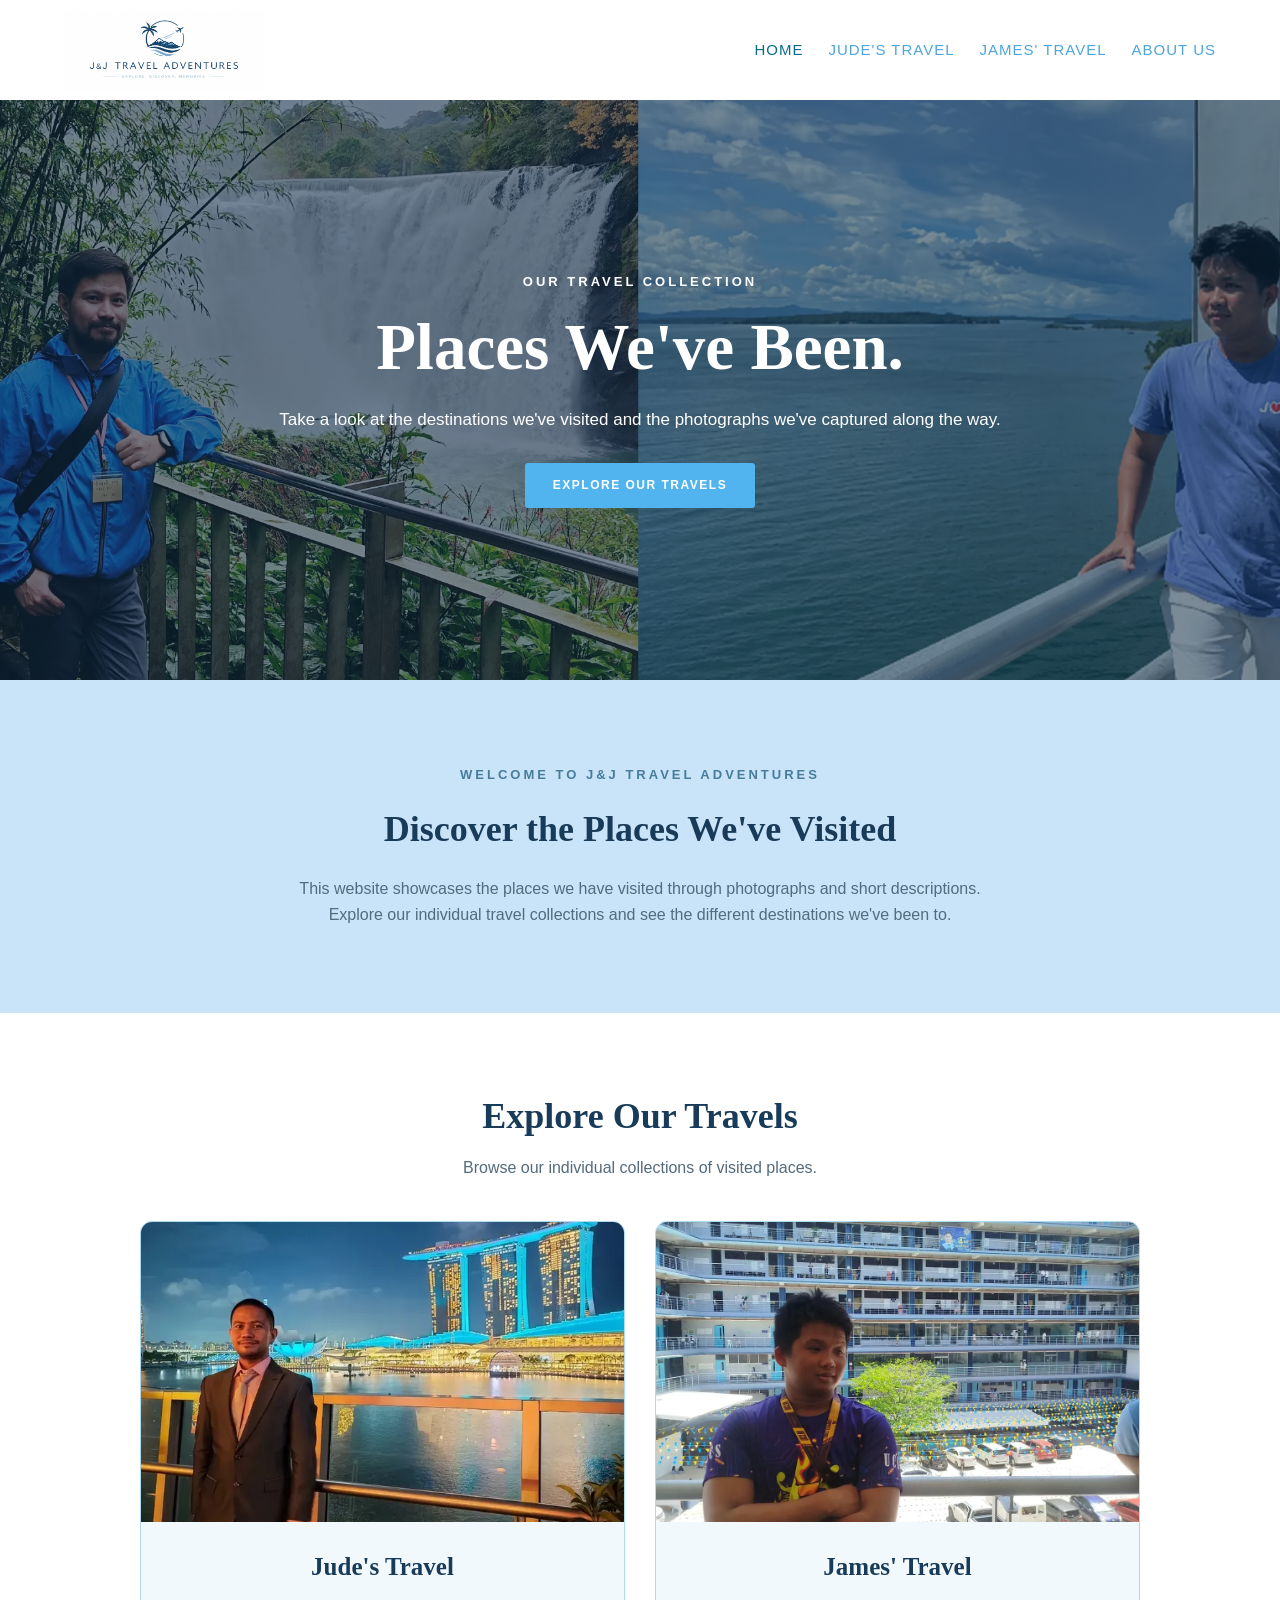
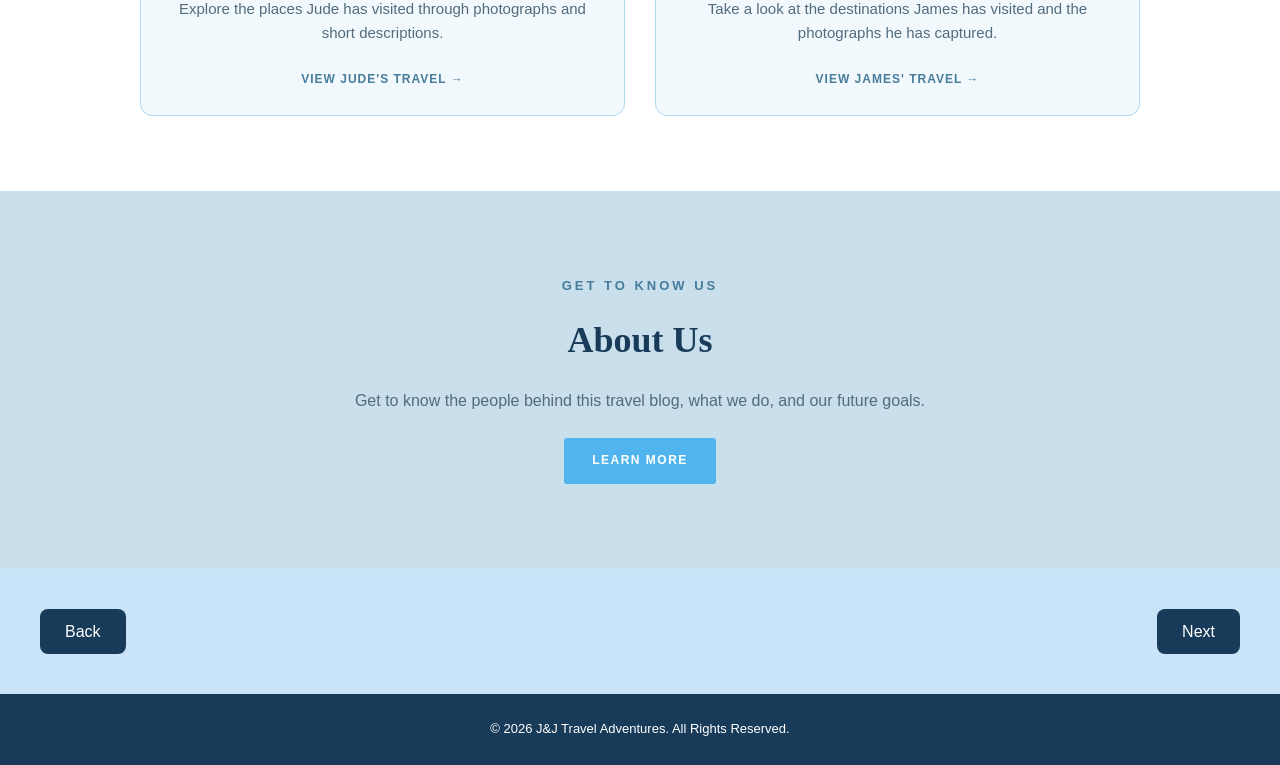
<file: index.html>
<!DOCTYPE html>
<html lang="en">
<head>
    <meta charset="UTF-8">
    <meta name="viewport" content="width=device-width, initial-scale=1.0">
    <title>J&J Travel Adventures | Home</title>
    <link rel="stylesheet" href="style.css">
</head>
<body>

    <!-- HEADER AND NAVIGATION -->
    <header class="header">
        <div class="logo">
            <a href="index.html">
                <img src="images/logo.webp" alt="J&J Travel Adventures Logo">
            </a>
        </div>

        <nav class="navigation">
            <a href="index.html" class="active">HOME</a>

            <div class="dropdown">
                <a href="jude.html">JUDE'S TRAVEL</a>
                <div class="dropdown-menu">
                    <a href="jude.html#taiwan">Taiwan</a>
                    <a href="jude.html#singapore">Singapore</a>
                    <a href="jude.html#malaysia">Malaysia</a>
                </div>
            </div>

            
            <div class="dropdown">
                <a href="james.html">JAMES' TRAVEL</a>
                <div class="dropdown-menu">
                    <a href="james.html#tuburan360">Tuburan 360</a>
                    <a href="james.html#cebu-safari">Cebu Safari</a>
                </div>
            </div>

            <a href="about.html">ABOUT US</a>
        </nav>
    </header>

    <!-- HERO SECTION -->
    <section class="hero">
        <div class="hero-content">
            <p class="hero-label">OUR TRAVEL COLLECTION</p>
            <h1>Places We've Been.</h1>
            <p>Take a look at the destinations we've visited and the photographs we've captured along the way.</p>

            <a href="#explore" class="hero-button">EXPLORE OUR TRAVELS</a>
        </div>
    </section>

    <!-- INTRODUCTION -->
    <section class="intro" id="explore">
        <p class="section-label">WELCOME TO J&J TRAVEL ADVENTURES</p>
        <h2>Discover the Places We've Visited</h2>
        <p>
            This website showcases the places we have visited through
            photographs and short descriptions. Explore our individual
            travel collections and see the different destinations we've been to.
        </p>
    </section>

    <!-- TRAVEL COLLECTIONS -->
    <section class="destinations">
        <h2>Explore Our Travels</h2>
        <p class="section-description">
            Browse our individual collections of visited places.
        </p>

        <div class="destination-grid">

            <!-- JUDE'S TRAVEL -->
            <div class="destination-card">
                <img src="images/intro_jude.webp" alt="A destination visited by Jude">

                <div class="card-content">
                    <h3>Jude's Travel</h3>
                    <p>
                        Explore the places Jude has visited through
                        photographs and short descriptions.
                    </p>
                    <a href="jude.html" class="read-link">VIEW JUDE'S TRAVEL →</a>
                </div>
            </div>

            <!-- JAMES'S TRAVEL -->
            <div class="destination-card">
                <img src="images/intro_james.webp" alt="A destination visited by James">

                <div class="card-content">
                    <h3>James' Travel</h3>
                    <p>
                        Take a look at the destinations James has
                        visited and the photographs he has captured.
                    </p>
                    <a href="james.html" class="read-link">VIEW JAMES' TRAVEL →</a>
                </div>
            </div>

        </div>
    </section>

    <!-- ABOUT US SECTION -->
    <section class="about-banner">
        <div class="about-content">
            <p class="section-label">GET TO KNOW US</p>
            <h2>About Us</h2>
            <p>
                Get to know the people behind this travel blog, what we do, and our future goals.
            </p>
            <a href="about.html" class="hero-button">LEARN MORE</a>
        </div>
    </section>

    <!-- PAGE NAVIGATION -->
    <div class="page-navigation">
        <a href="about.html" class="back-button">Back</a>
        <a href="jude.html" class="next-button">Next</a>
    </div>

    <!-- FOOTER -->
    <footer class="footer">
        <p>© 2026 J&J Travel Adventures. All Rights Reserved.</p>
    </footer>

</body>
</html>
</file>
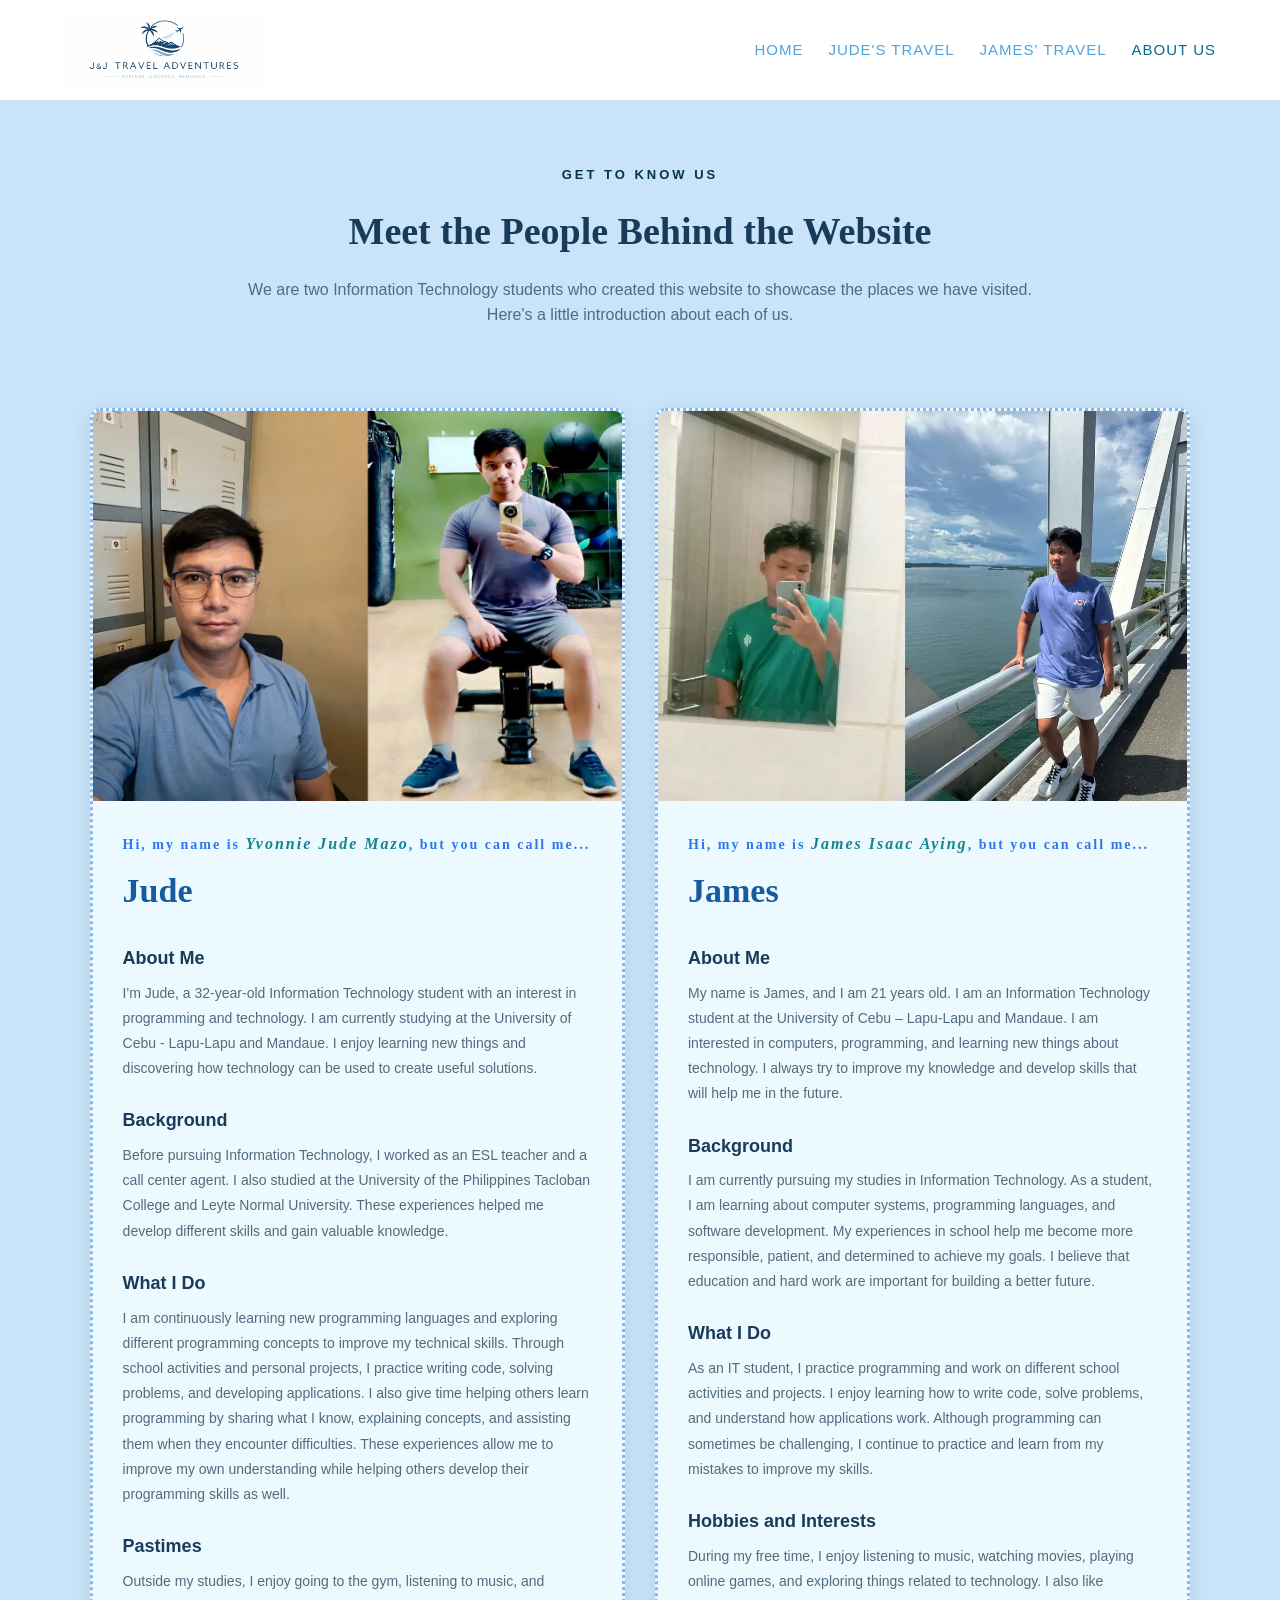
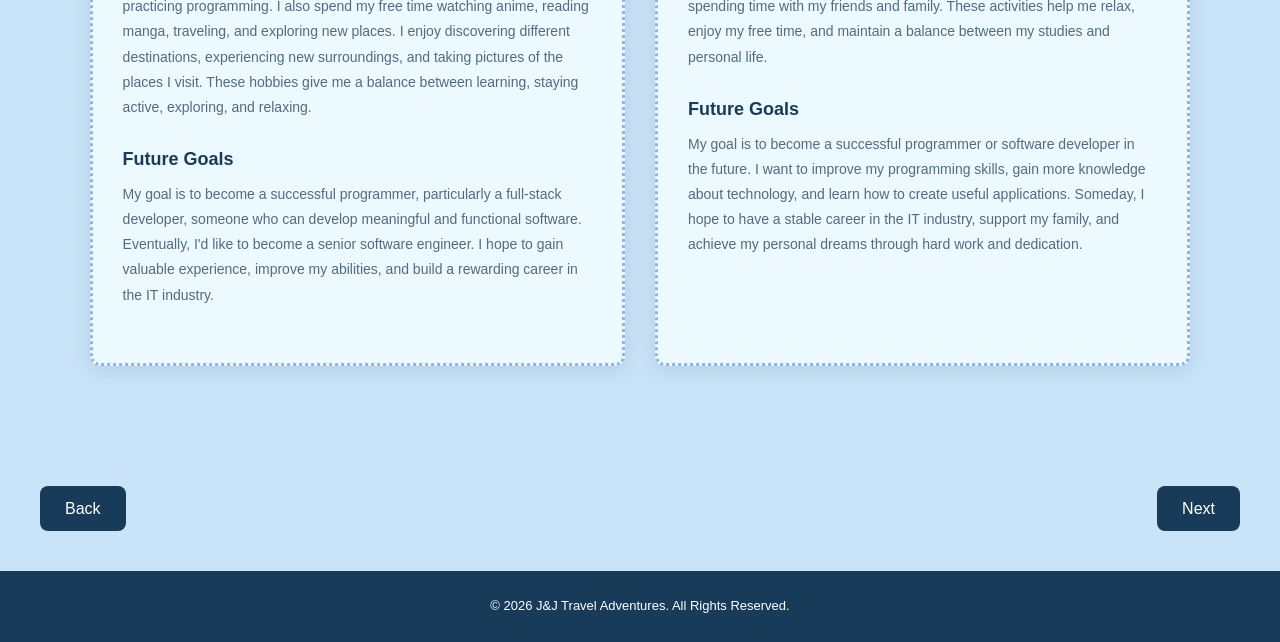
<file: about.html>
<!DOCTYPE html>
<html lang="en">
<head>
    <meta charset="UTF-8">
    <meta name="viewport" content="width=device-width, initial-scale=1.0">
    <title>About Us | J&J Travel Adventures</title>
    <link rel="stylesheet" href="style.css">
</head>

<body>

    <!-- HEADER AND NAVIGATION -->
    <header class="header">
        <div class="logo">
            <a href="index.html">
                <img src="images/logo.webp" alt="J&J Travel Adventures Logo">
            </a>
        </div>

        <nav class="navigation">
            <a href="index.html">HOME</a>
            
            <div class="dropdown">
                <a href="jude.html">JUDE'S TRAVEL</a>
                <div class="dropdown-menu">
                    <a href="jude.html#taiwan">Taiwan</a>
                    <a href="jude.html#singapore">Singapore</a>
                    <a href="jude.html#malaysia">Malaysia</a>
                </div>
            </div>

            
            <div class="dropdown">
                <a href="james.html">JAMES' TRAVEL</a>
                <div class="dropdown-menu">
                    <a href="james.html#tuburan360">Tuburan 360</a>
                    <a href="james.html#cebu-safari">Cebu Safari</a>
                </div>
            </div>

            <a href="about.html" class="active">ABOUT US</a>
        </nav>
    </header>

    <!-- PAGE INTRODUCTION -->
    <section class="about-heading">
        <p class="section-label">GET TO KNOW US</p>
        <h1>Meet the People Behind the Website</h1>
        <p>
            We are two Information Technology students who created
            this website to showcase the places we have visited.
            Here's a little introduction about each of us.
        </p>
    </section>

    <!-- TWO PROFILE SECTIONS -->
    <main class="profiles">

        <!-- JUDE'S PROFILE - LEFT -->
        <section class="profile-card">

            <div class="profile-photo">
                <img src="images/jude.webp" alt="Photo of Jude">
            </div>

            <div class="profile-details">
                <p class="profile-label">Hi, my name is <span class="name-highlight">Yvonnie Jude Mazo</span>, but you can call me...</p>
                <h2>Jude</h2>

                <div class="profile-section">
                    <h3>About Me</h3>
                    <p>
                        I'm Jude, a 32-year-old Information Technology student
                        with an interest in programming and technology. I am currently
                        studying at the University of Cebu - Lapu-Lapu and Mandaue. 
                        I enjoy learning new things and discovering how technology can
                        be used to create useful solutions.
                    </p>
                </div>

                <div class="profile-section">
                    <h3>Background</h3>
                    <p>
                        Before pursuing Information Technology, I worked as
                        an ESL teacher and a call center agent. I also studied
                        at the University of the Philippines Tacloban College
                        and Leyte Normal University. These experiences helped
                        me develop different skills and gain valuable knowledge.
                    </p>
                </div>

                <div class="profile-section">
                    <h3>What I Do</h3>
                    <p>
                        I am continuously learning new programming languages and exploring
                        different programming concepts to improve my technical skills.
                        Through school activities and personal projects, I practice writing
                        code, solving problems, and developing applications. I also give time
                        helping others learn programming by sharing what I know, explaining
                        concepts, and assisting them when they encounter difficulties.
                        These experiences allow me to improve my own understanding while
                        helping others develop their programming skills as well.
                    </p>
                </div>

                <div class="profile-section">
                    <h3>Pastimes</h3>
                    <p>
                        Outside my studies, I enjoy going to the gym, listening to music,
                        and practicing programming. I also spend my free time watching anime,
                        reading manga, traveling, and exploring new places. I enjoy discovering
                        different destinations, experiencing new surroundings, and taking
                        pictures of the places I visit. These hobbies give me a balance
                        between learning, staying active, exploring, and relaxing.
                    </p>
                </div>

                <div class="profile-section">
                    <h3>Future Goals</h3>
                    <p>
                        My goal is to become a successful programmer, particularly
                        a full-stack developer, someone who can
                        develop meaningful and functional software. Eventually,
                        I'd like to become a senior software engineer. I hope
                        to gain valuable experience, improve my abilities,
                        and build a rewarding career in the IT industry.
                    </p>
                </div>
            </div>

        </section>

        <!-- JAMES'S PROFILE - RIGHT -->
        <section class="profile-card">

        <div class="profile-photo">
            <img src="images/james.webp" alt="Photo of James">
        </div>

        <div class="profile-details">
            <p class="profile-label">Hi, my name is <span class="name-highlight">James Isaac Aying</span>, but you can call me...</p>
            <h2>James</h2>

            <div class="profile-section">
        <h3>About Me</h3>
        <p>
            My name is James, and I am 21 years old. I am an Information
            Technology student at the University of Cebu – Lapu-Lapu and
            Mandaue. I am interested in computers, programming, and learning
            new things about technology. I always try to improve my knowledge
            and develop skills that will help me in the future.
        </p>
        </div>

        <div class="profile-section">
            <h3>Background</h3>
            <p>
                I am currently pursuing my studies in Information Technology.
                As a student, I am learning about computer systems, programming
                languages, and software development. My experiences in school
                help me become more responsible, patient, and determined to
                achieve my goals. I believe that education and hard work are
                important for building a better future.
            </p>
        </div>

        <div class="profile-section">
            <h3>What I Do</h3>
            <p>
                As an IT student, I practice programming and work on different
                school activities and projects. I enjoy learning how to write
                code, solve problems, and understand how applications work.
                Although programming can sometimes be challenging, I continue
                to practice and learn from my mistakes to improve my skills.
            </p>
        </div>

        <div class="profile-section">
            <h3>Hobbies and Interests</h3>
            <p>
                During my free time, I enjoy listening to music, watching movies,
                playing online games, and exploring things related to technology.
                I also like spending time with my friends and family. These
                activities help me relax, enjoy my free time, and maintain a
                balance between my studies and personal life.
            </p>
        </div>

        <div class="profile-section">
            <h3>Future Goals</h3>
            <p>
                My goal is to become a successful programmer or software
                developer in the future. I want to improve my programming
                skills, gain more knowledge about technology, and learn how
                to create useful applications. Someday, I hope to have a stable
                career in the IT industry, support my family, and achieve my
                personal dreams through hard work and dedication.
            </p>
        </div>
            </div>

        </section>

    </main>

    <!-- PAGE NAVIGATION -->
    <div class="page-navigation">
        <a href="james.html" class="back-button">Back</a>
        <a href="index.html" class="next-button">Next</a>
    </div>

    <!-- FOOTER -->
    <footer class="footer">
        <p>© 2026 J&J Travel Adventures. All Rights Reserved.</p>
    </footer>

</body>
</html>
</file>
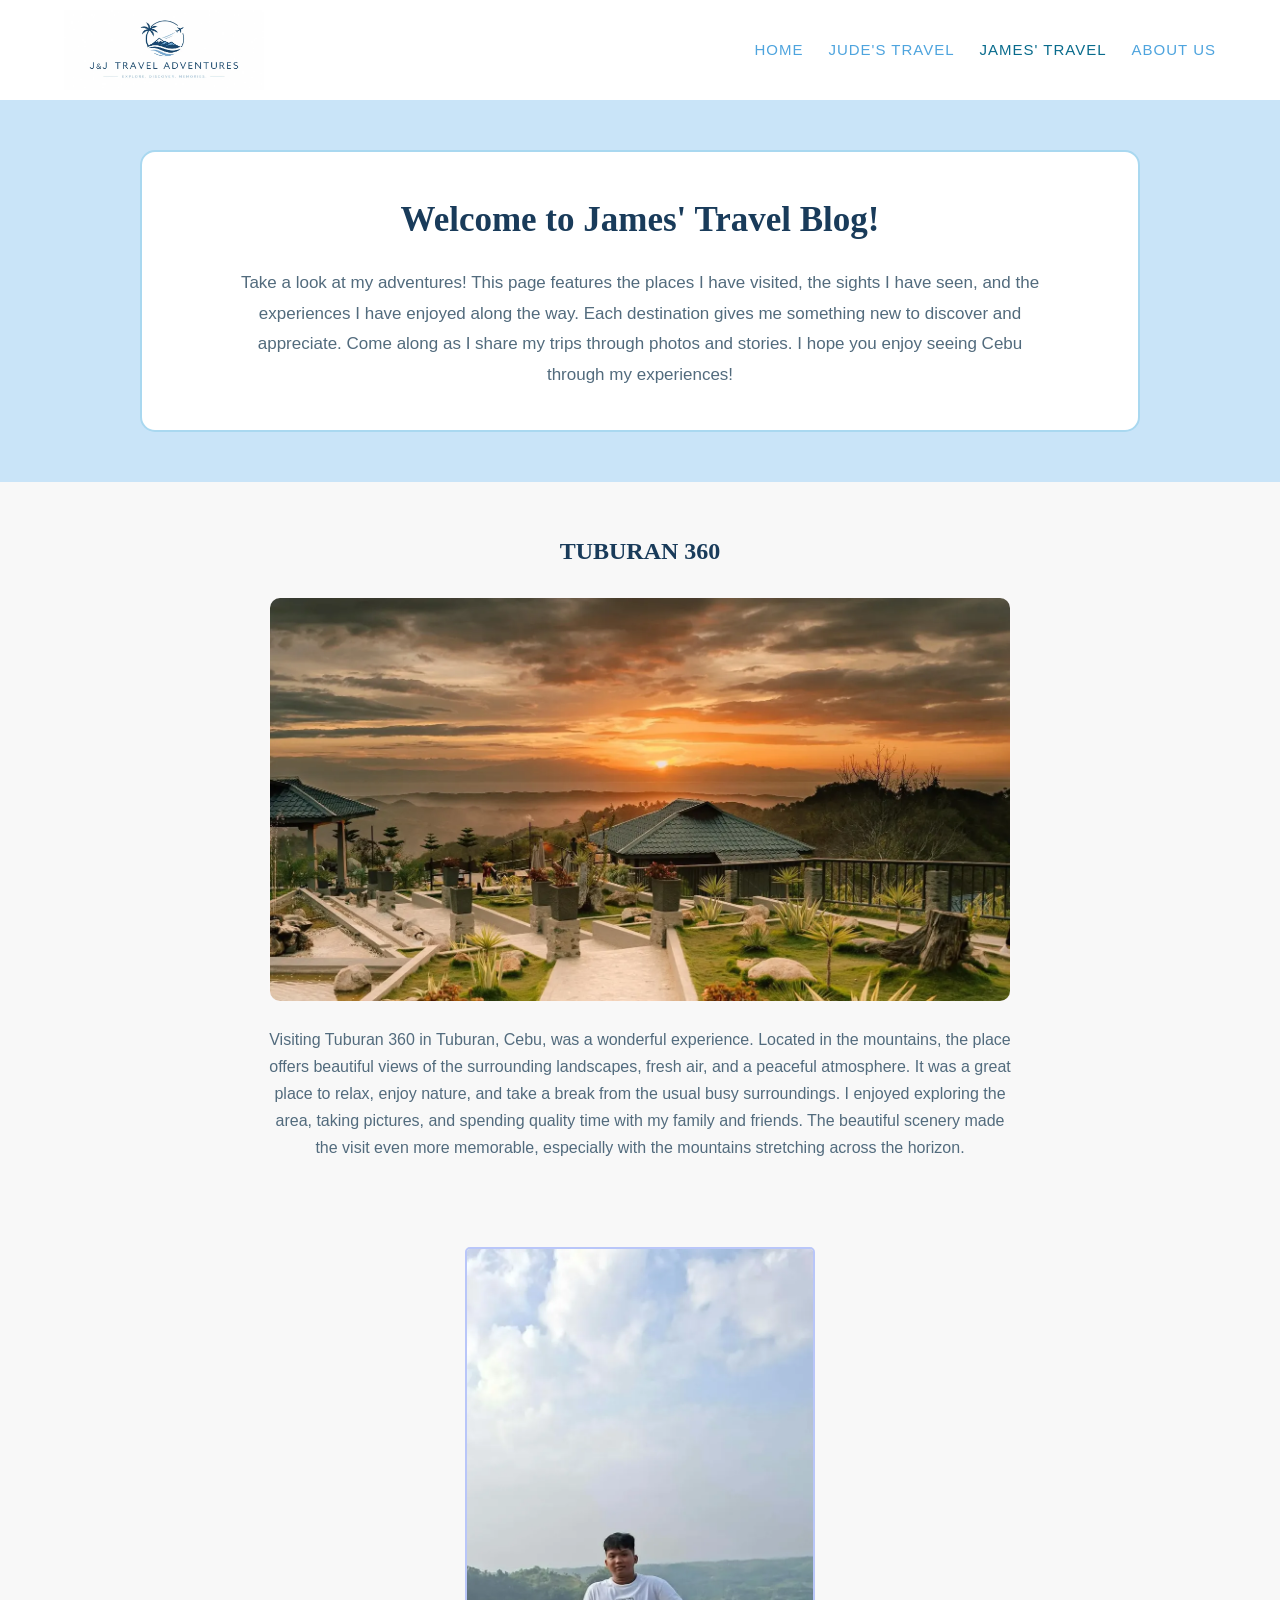
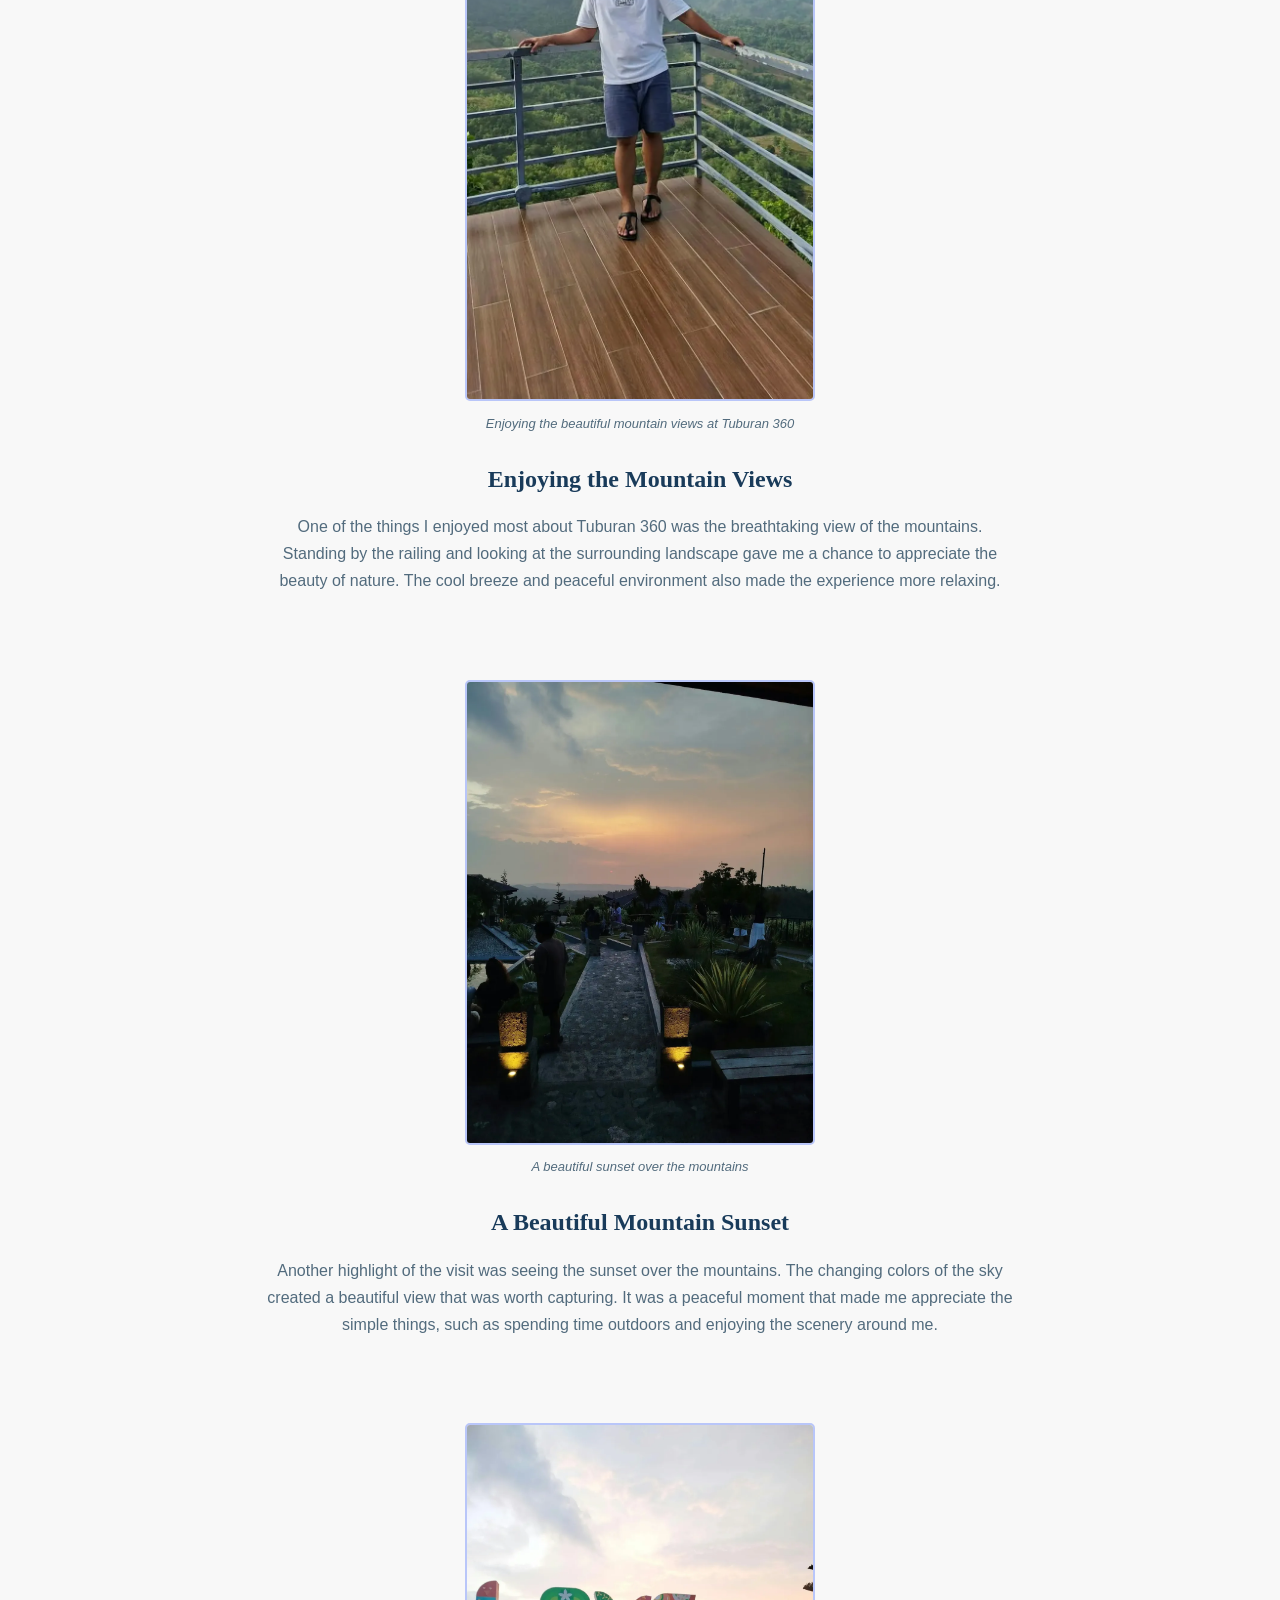
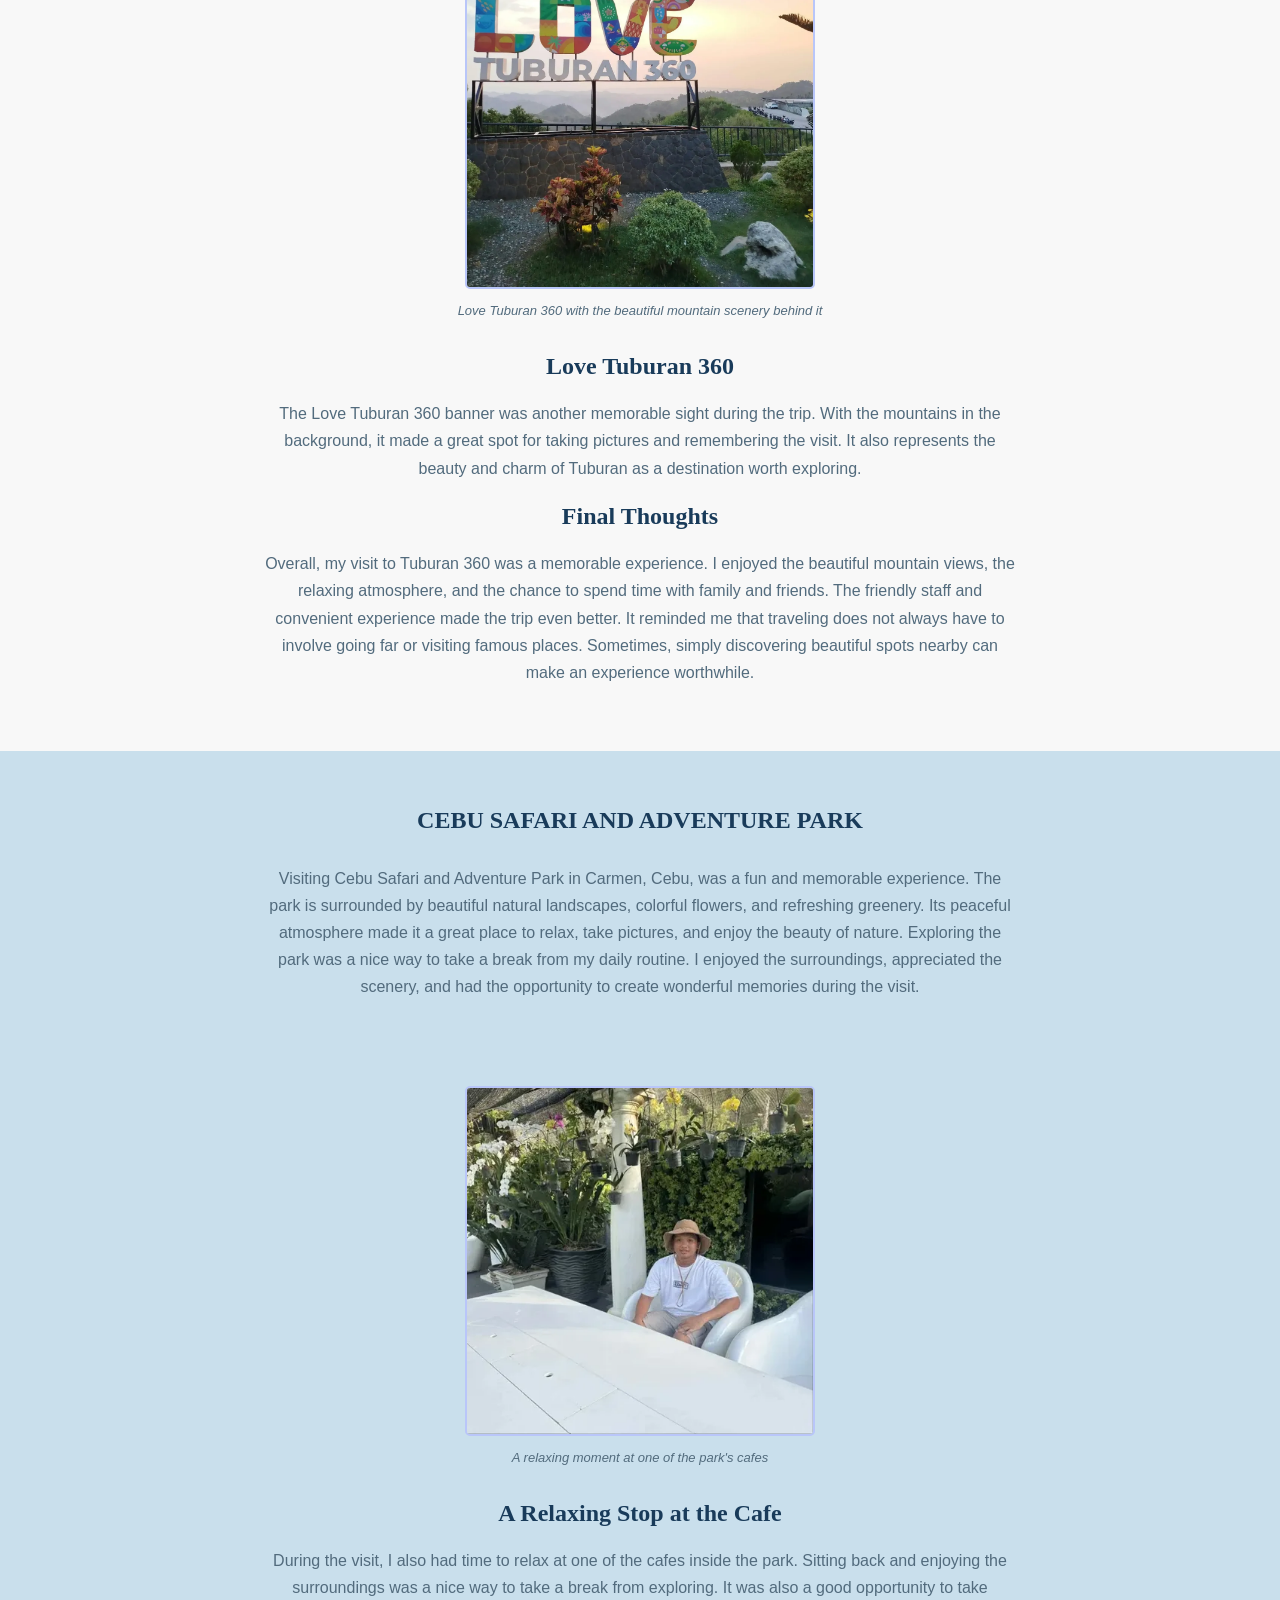
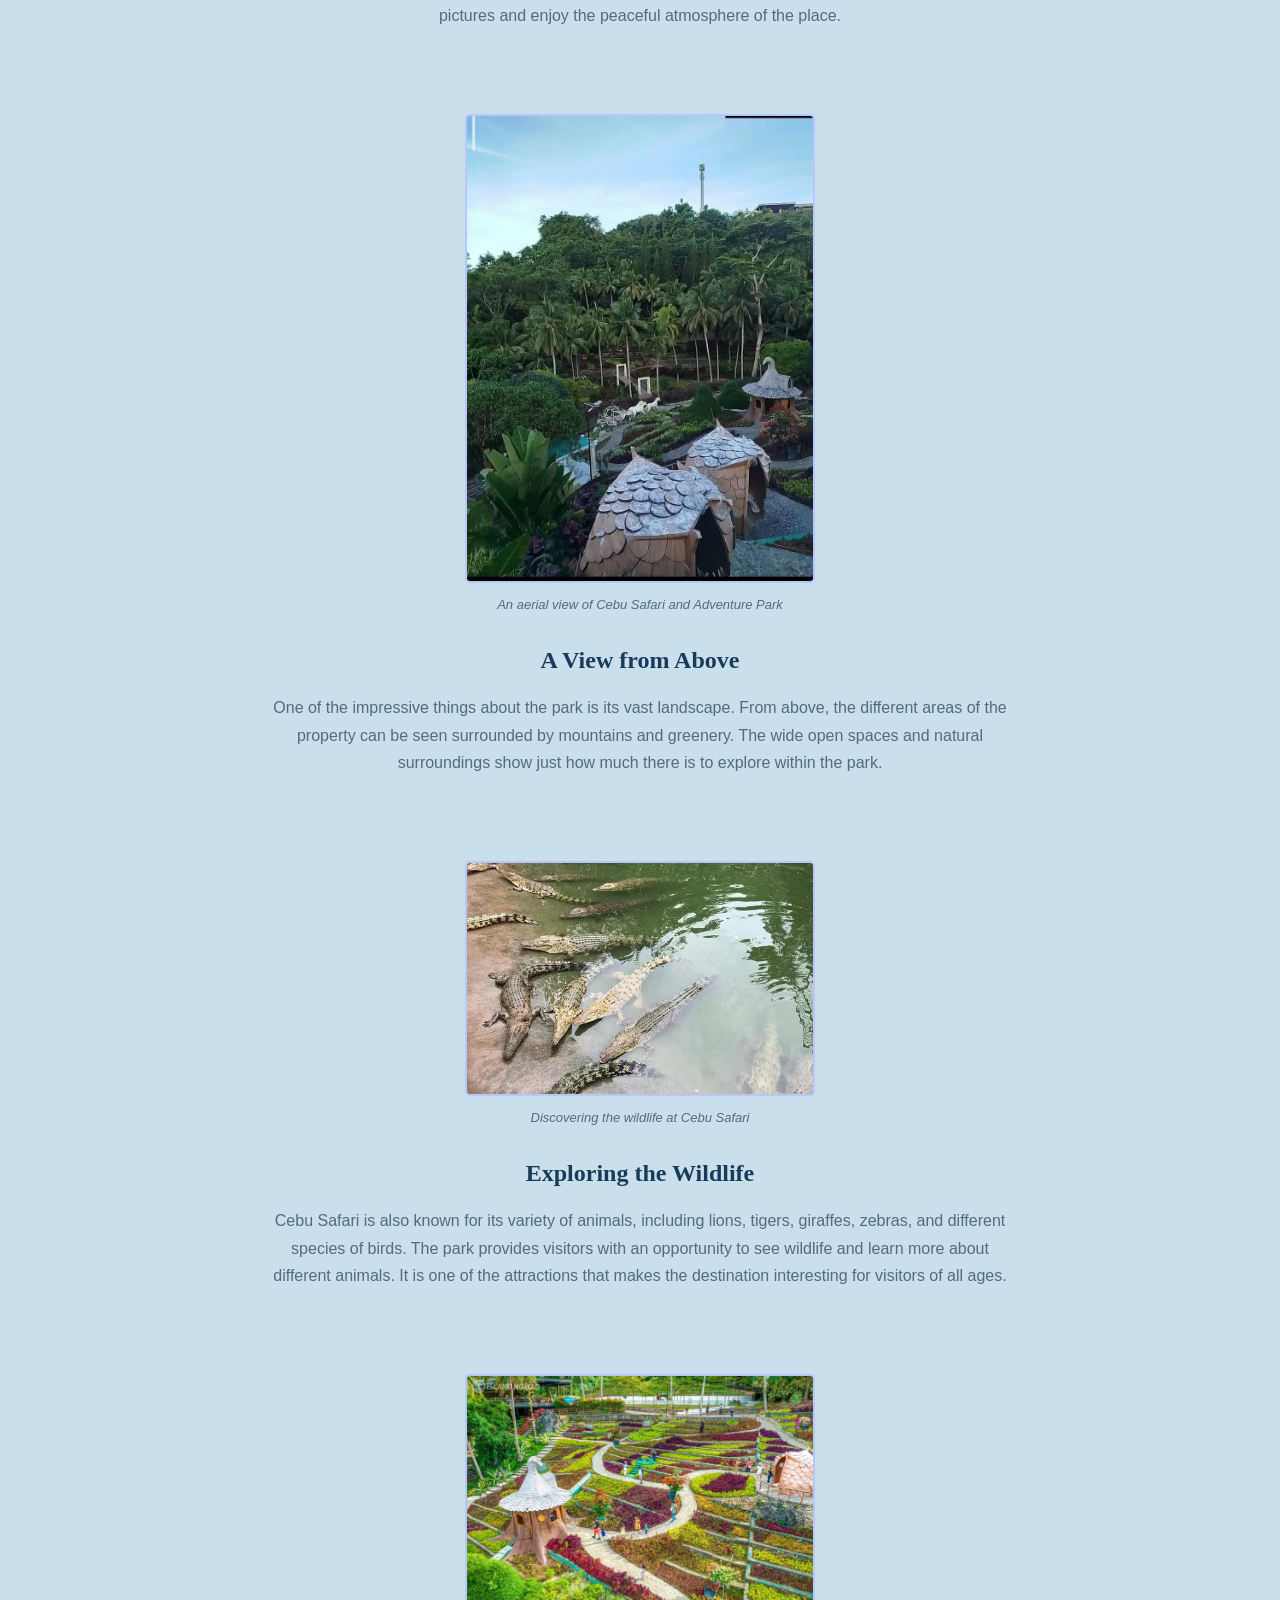
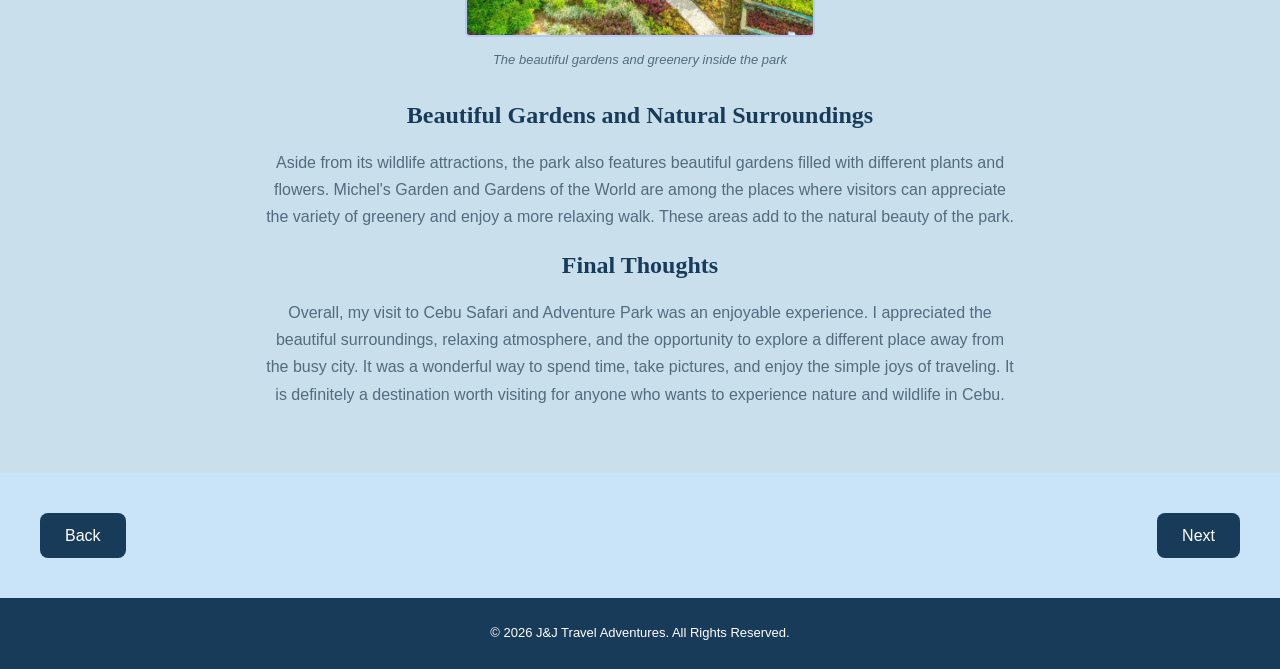
<file: james.html>
<!DOCTYPE html>
<html lang="en">
<head>
    <meta charset="UTF-8">
    <meta name="viewport" content="width=device-width, initial-scale=1.0">
    <title>J&J Travel Adventures | James' Travel</title>
    <link rel="stylesheet" href="style.css">
</head>
<body>
    <!-- HEADER AND NAVIGATION -->
    <header class="header">
        <div class="logo">
            <a href="index.html">
                <img src="images/logo.webp" alt="J&J Travel Adventures Logo">
            </a>
        </div>

        <nav class="navigation">
            <a href="index.html">HOME</a>
            
            <div class="dropdown">
                <a href="jude.html">JUDE'S TRAVEL</a>
                <div class="dropdown-menu">
                    <a href="jude.html#taiwan">Taiwan</a>
                    <a href="jude.html#singapore">Singapore</a>
                    <a href="jude.html#malaysia">Malaysia</a>
                </div>
            </div>

            
            <div class="dropdown">
                <a href="james.html" class="active">JAMES' TRAVEL</a>
                <div class="dropdown-menu">
                    <a href="james.html#tuburan360">Tuburan 360</a>
                    <a href="james.html#cebu-safari">Cebu Safari</a>
                </div>
            </div>

            <a href="about.html">ABOUT US</a>
        </nav>
    </header>

    <!--MAIN CONTENT-->
    <main>
    <!-- PAGE INTRODUCTION -->
    <section class="travel-intro">
        <h1>Welcome to James' Travel Blog!</h1>

        <p>
            Take a look at my adventures! This page features the places
            I have visited, the sights I have seen, and the experiences I have
            enjoyed along the way. Each destination gives me something new
            to discover and appreciate.

            Come along as I share my trips through photos and stories.
            I hope you enjoy seeing Cebu through my experiences!
        </p>
    </section>

    <!--TUBURAN 360-->    
    <section class="travel-section odd" id="tuburan360">

        <h1>TUBURAN 360</h1>

         <img src="images/tuburan360.webp"
            alt="Tuburan 360 mountain destination in Cebu"
            class="travel-banner">

        <p class="travel-description">
            Visiting Tuburan 360 in Tuburan, Cebu, was a wonderful experience.
            Located in the mountains, the place offers beautiful views of the
            surrounding landscapes, fresh air, and a peaceful atmosphere.
            It was a great place to relax, enjoy nature, and take a break
            from the usual busy surroundings.

            I enjoyed exploring the area, taking pictures, and spending
            quality time with my family and friends. The beautiful scenery
            made the visit even more memorable, especially with the
            mountains stretching across the horizon.
        </p>

        <figure class="travel-figure">
            <a href="images/tuburan3601.webp" target="_blank" rel="noopener">
                <img src="images/tuburan3601.webp"
                    alt="James enjoying the mountain scenery at Tuburan 360"
                    class="travel-photo">
            </a>
            <figcaption>Enjoying the beautiful mountain views at Tuburan 360</figcaption>
        </figure>
        <h2>Enjoying the Mountain Views</h2>

        <p class="travel-description">
            One of the things I enjoyed most about Tuburan 360 was the
            breathtaking view of the mountains. Standing by the railing
            and looking at the surrounding landscape gave me a chance
            to appreciate the beauty of nature. The cool breeze and
            peaceful environment also made the experience more relaxing.
        </p>

        <figure class="travel-figure">
            <a href="images/tuburan3602.webp" target="_blank" rel="noopener">
                <img src="images/tuburan3602.webp"
                    alt="Sunset over the mountains at Tuburan 360"
                    class="travel-photo">
            </a>
            <figcaption>A beautiful sunset over the mountains</figcaption>
        </figure>
        <h2>A Beautiful Mountain Sunset</h2>

        <p class="travel-description">
            Another highlight of the visit was seeing the sunset over
            the mountains. The changing colors of the sky created a
            beautiful view that was worth capturing. It was a peaceful
            moment that made me appreciate the simple things, such as
            spending time outdoors and enjoying the scenery around me.
        </p>

        <figure class="travel-figure">
            <a href="images/tuburan3603.webp" target="_blank" rel="noopener">
                <img src="images/tuburan3603.webp"
                    alt="Love Tuburan 360 banner with mountains in the background"
                    class="travel-photo">
            </a>
            <figcaption>Love Tuburan 360 with the beautiful mountain scenery behind it</figcaption>
        </figure>
        <h2>Love Tuburan 360</h2>

        <p class="travel-description">
            The Love Tuburan 360 banner was another memorable sight
            during the trip. With the mountains in the background,
            it made a great spot for taking pictures and remembering
            the visit. It also represents the beauty and charm of
            Tuburan as a destination worth exploring.
        </p>

        <h2>Final Thoughts</h2>

        <p class="travel-description">
            Overall, my visit to Tuburan 360 was a memorable experience.
            I enjoyed the beautiful mountain views, the relaxing
            atmosphere, and the chance to spend time with family
            and friends. The friendly staff and convenient experience
            made the trip even better. It reminded me that traveling
            does not always have to involve going far or visiting
            famous places. Sometimes, simply discovering beautiful
            spots nearby can make an experience worthwhile.
        </p>

    </section>

    <!--CEBU SAFARI-->    
    <section class="travel-section even" id="cebu-safari">

        <h1>CEBU SAFARI AND ADVENTURE PARK</h1>

        <p class="travel-description">
            Visiting Cebu Safari and Adventure Park in Carmen, Cebu,
            was a fun and memorable experience. The park is surrounded
            by beautiful natural landscapes, colorful flowers, and
            refreshing greenery. Its peaceful atmosphere made it a
            great place to relax, take pictures, and enjoy the beauty
            of nature.

            Exploring the park was a nice way to take a break from
            my daily routine. I enjoyed the surroundings, appreciated
            the scenery, and had the opportunity to create wonderful
            memories during the visit.
        </p>

        <figure class="travel-figure">
            <a href="images/safari1.webp" target="_blank" rel="noopener">
                <img src="images/safari1.webp"
                    alt="James relaxing at a cafe inside Cebu Safari"
                    class="travel-photo">
            </a>
            <figcaption>A relaxing moment at one of the park's cafes</figcaption>
        </figure>
        <h2>A Relaxing Stop at the Cafe</h2>

        <p class="travel-description">
            During the visit, I also had time to relax at one of the
            cafes inside the park. Sitting back and enjoying the
            surroundings was a nice way to take a break from exploring.
            It was also a good opportunity to take pictures and enjoy
            the peaceful atmosphere of the place.
        </p>

        <figure class="travel-figure">
            <a href="images/safari2.webp" target="_blank" rel="noopener">
                <img src="images/safari2.webp"
                    alt="Aerial view of Cebu Safari and Adventure Park"
                    class="travel-photo">
            </a>
            <figcaption>An aerial view of Cebu Safari and Adventure Park</figcaption>
        </figure>
        <h2>A View from Above</h2>

        <p class="travel-description">
            One of the impressive things about the park is its vast
            landscape. From above, the different areas of the property
            can be seen surrounded by mountains and greenery. The wide
            open spaces and natural surroundings show just how much
            there is to explore within the park.
        </p>

        <figure class="travel-figure">
            <a href="images/safari3.webp" target="_blank" rel="noopener">
                <img src="images/safari3.webp"
                    alt="Wildlife at Cebu Safari and Adventure Park"
                    class="travel-photo">
            </a>
            <figcaption>Discovering the wildlife at Cebu Safari</figcaption>
        </figure>
        <h2>Exploring the Wildlife</h2>

        <p class="travel-description">
            Cebu Safari is also known for its variety of animals,
            including lions, tigers, giraffes, zebras, and different
            species of birds. The park provides visitors with an
            opportunity to see wildlife and learn more about different
            animals. It is one of the attractions that makes the
            destination interesting for visitors of all ages.
        </p>

        <figure class="travel-figure">
            <a href="images/safari4.webp" target="_blank" rel="noopener">
                <img src="images/safari4.webp"
                    alt="Beautiful gardens at Cebu Safari and Adventure Park"
                    class="travel-photo">
            </a>
            <figcaption>The beautiful gardens and greenery inside the park</figcaption>
        </figure>
        <h2>Beautiful Gardens and Natural Surroundings</h2>

        <p class="travel-description">
            Aside from its wildlife attractions, the park also features
            beautiful gardens filled with different plants and flowers.
            Michel's Garden and Gardens of the World are among the
            places where visitors can appreciate the variety of
            greenery and enjoy a more relaxing walk. These areas add
            to the natural beauty of the park.
        </p>

        <h2>Final Thoughts</h2>

        <p class="travel-description">
            Overall, my visit to Cebu Safari and Adventure Park was
            an enjoyable experience. I appreciated the beautiful
            surroundings, relaxing atmosphere, and the opportunity
            to explore a different place away from the busy city.
            It was a wonderful way to spend time, take pictures,
            and enjoy the simple joys of traveling. It is definitely
            a destination worth visiting for anyone who wants to
            experience nature and wildlife in Cebu.
        </p>

    </section>
    </main>

    <!--PAGE NAVIGATION -->
    <div class="page-navigation">
        <a href="jude.html" class="back-button">Back</a>
        <a href="about.html" class="next-button">Next</a>
    </div>

        <!-- FOOTER -->
    <footer class="footer">
        <p>© 2026 J&J Travel Adventures. All Rights Reserved.</p>
    </footer>
</body>
</html>
</file>
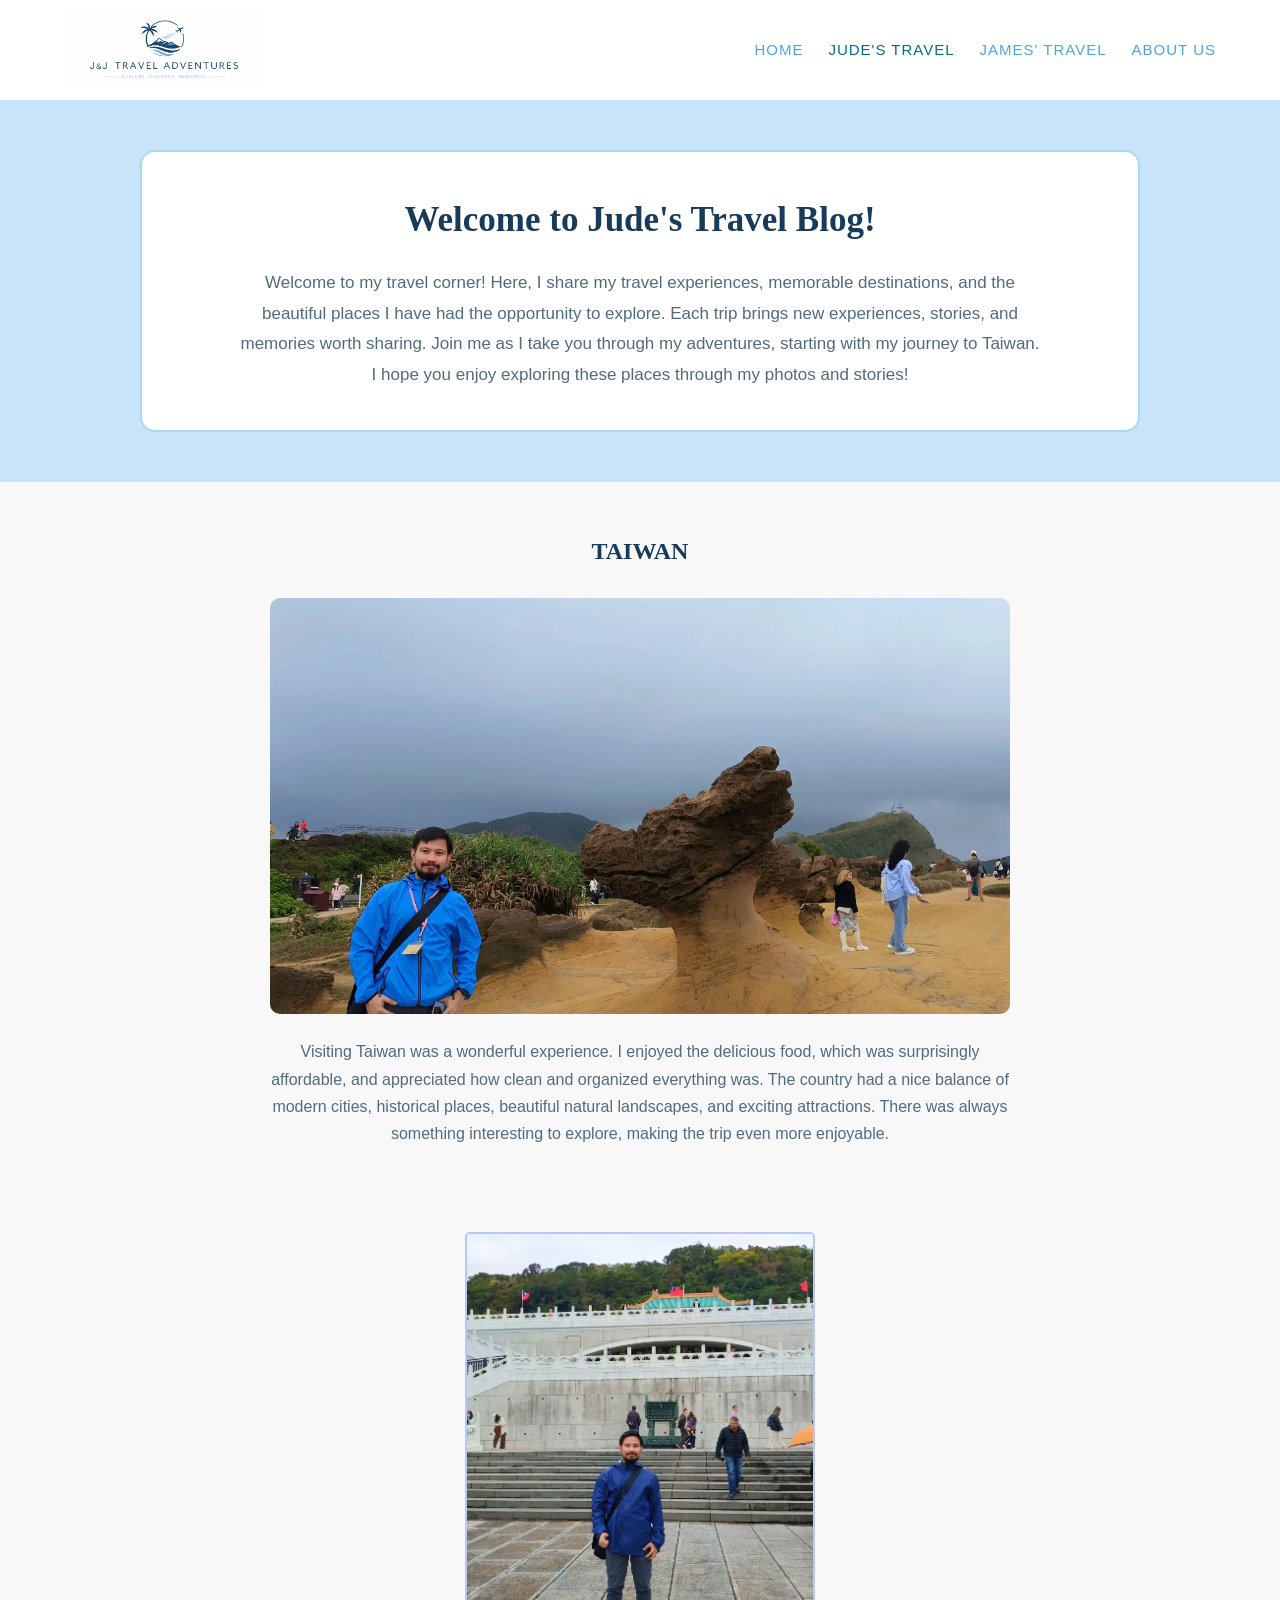
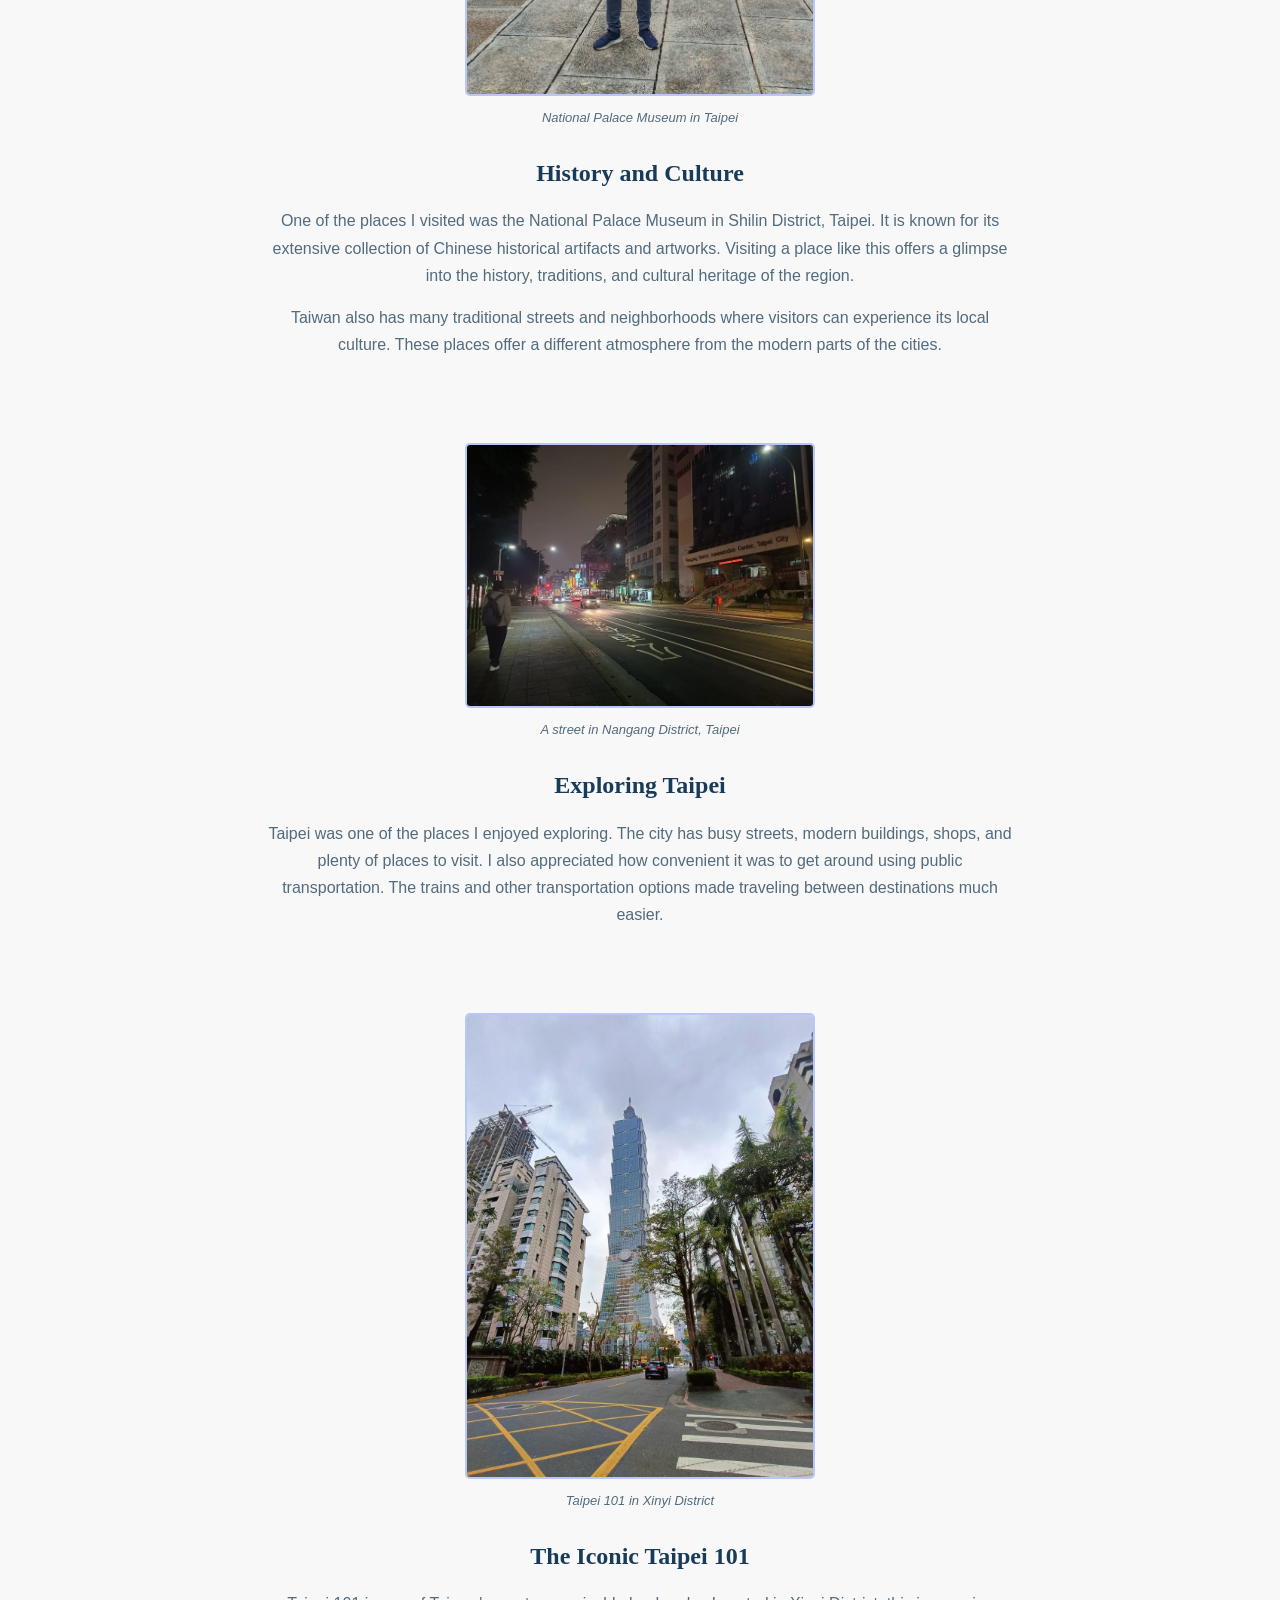
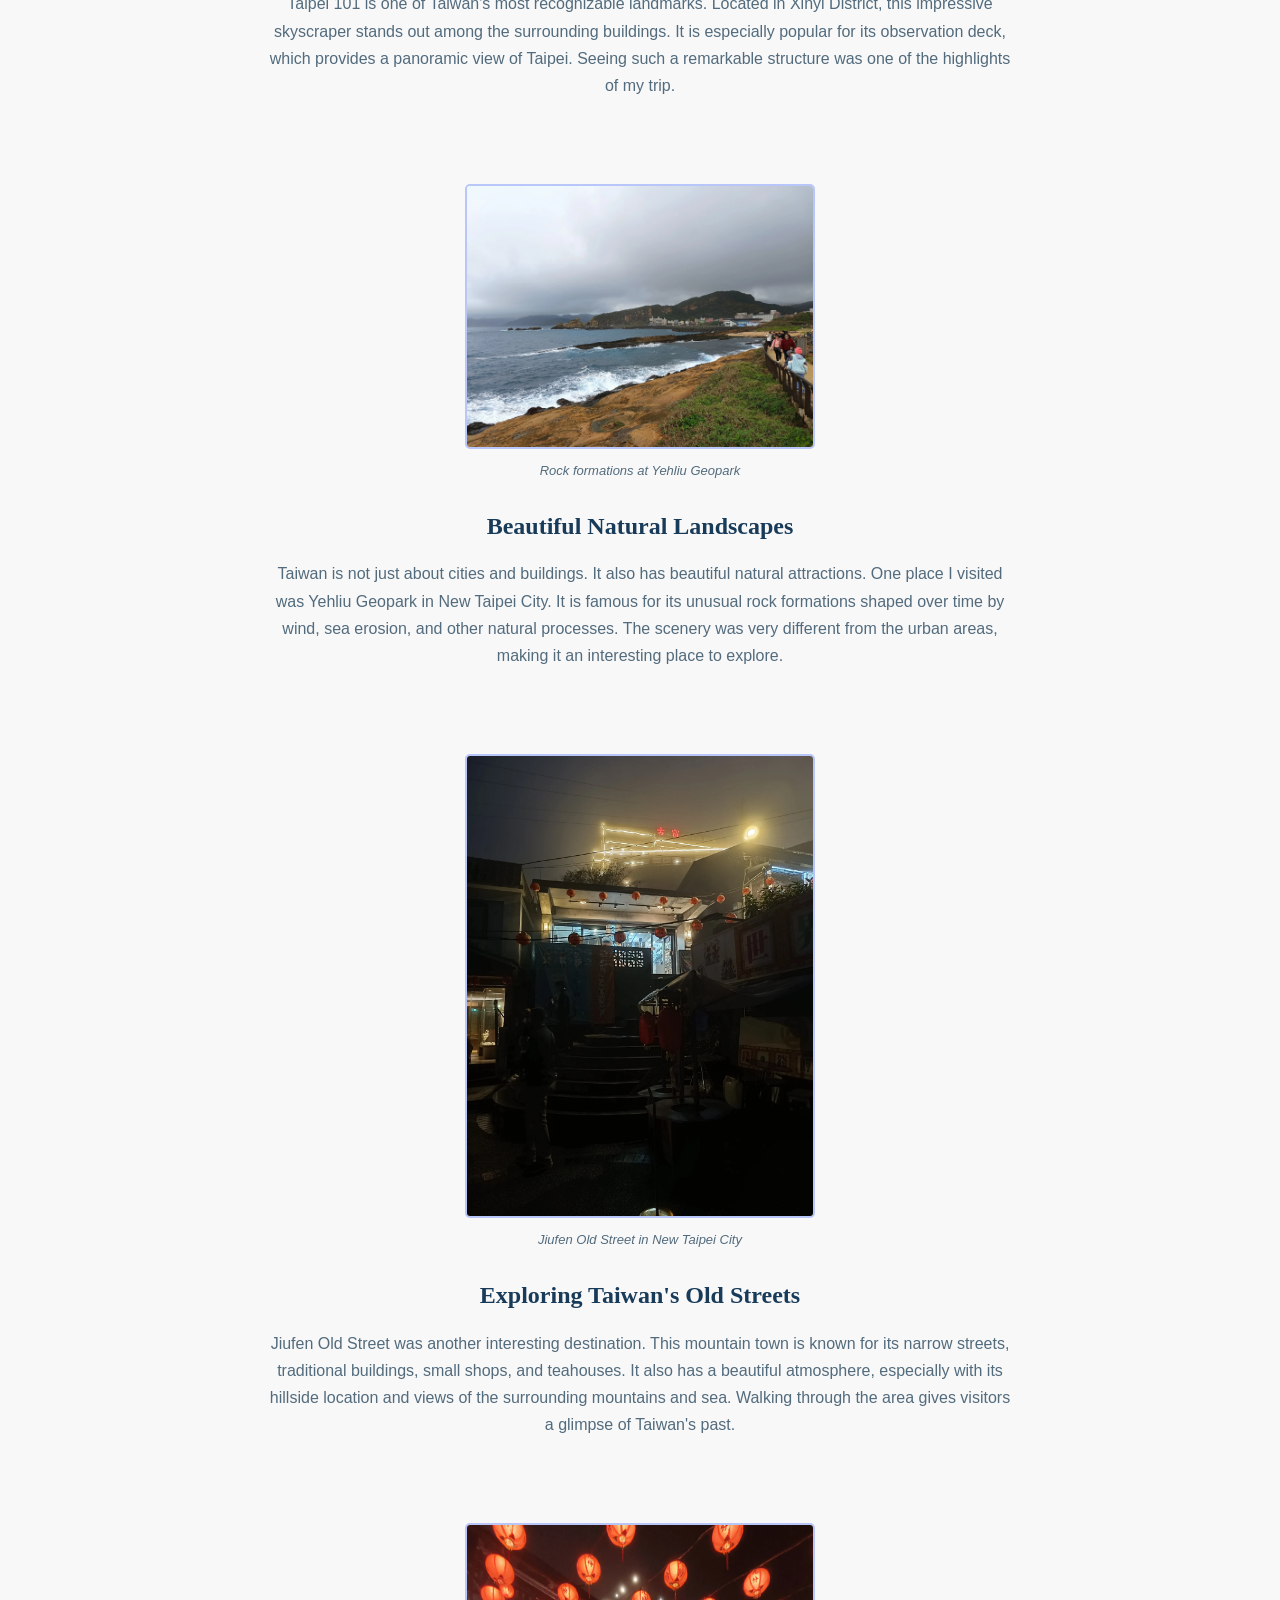
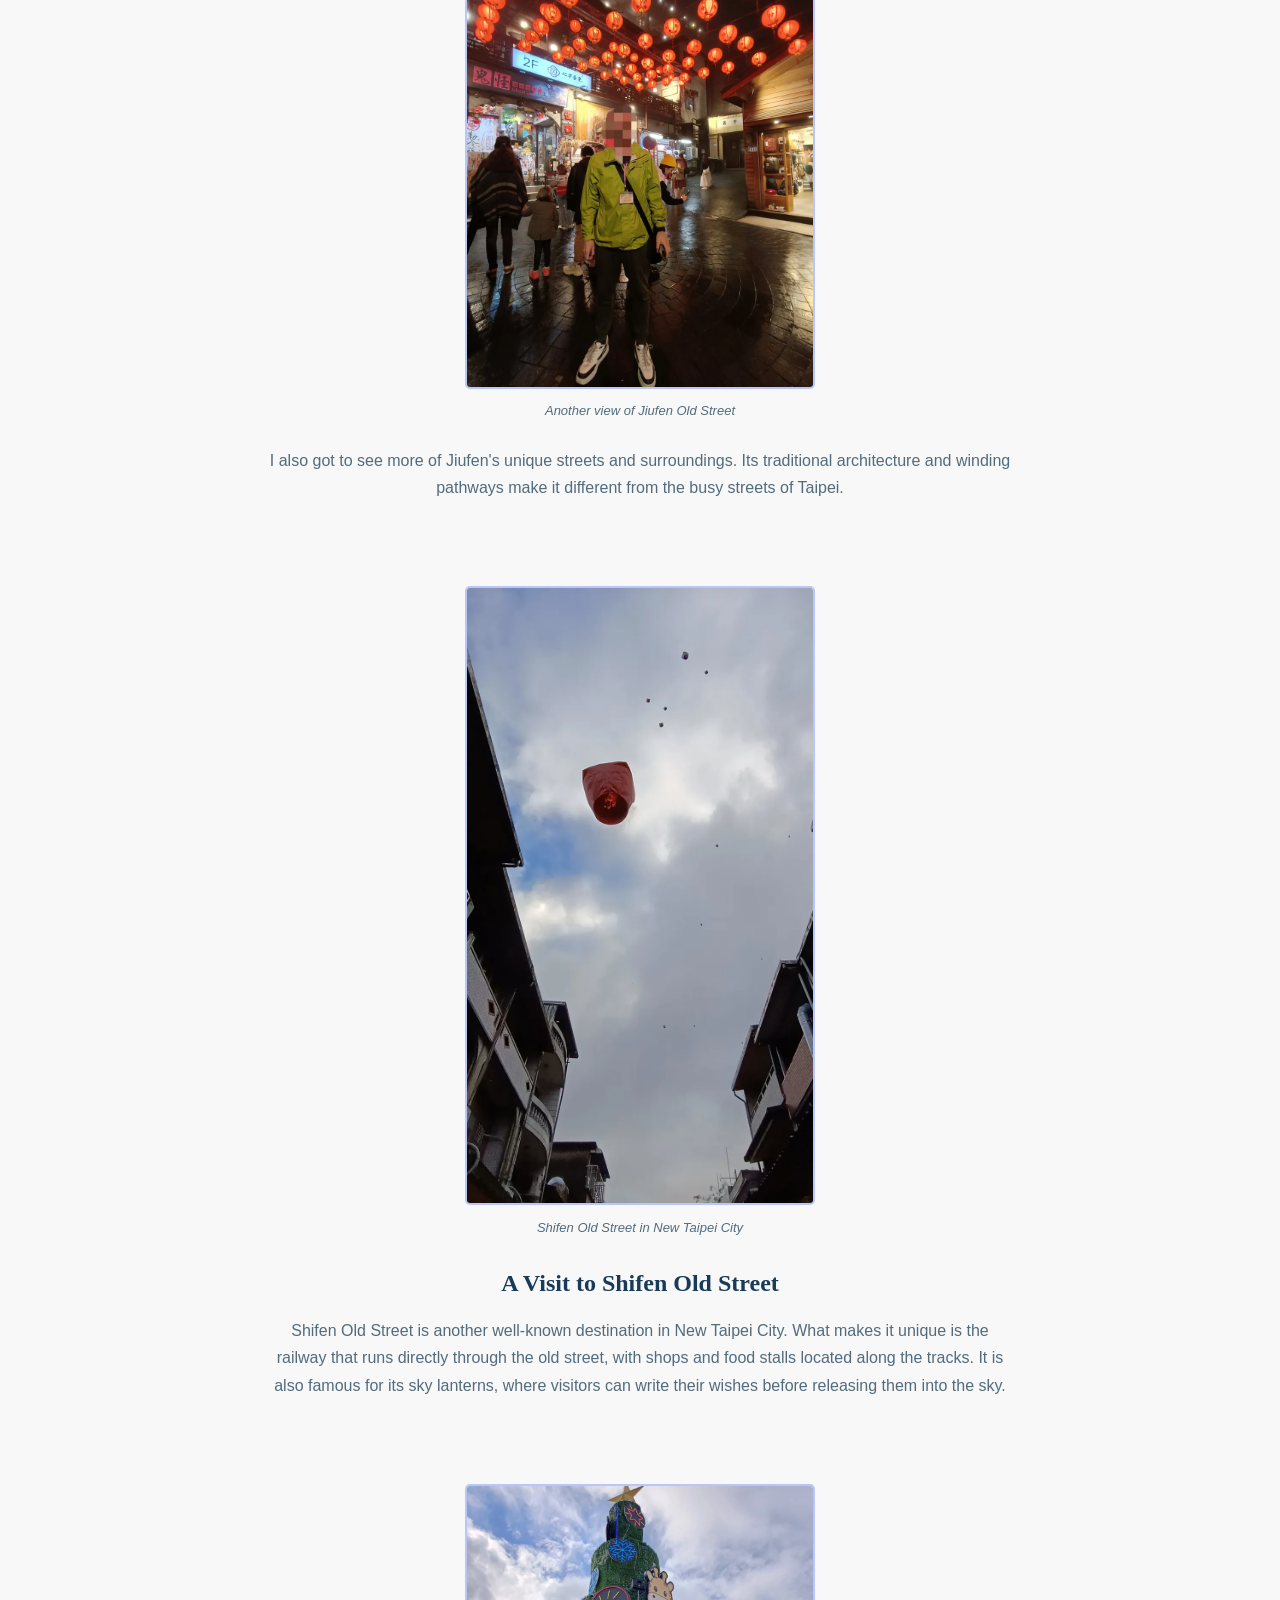
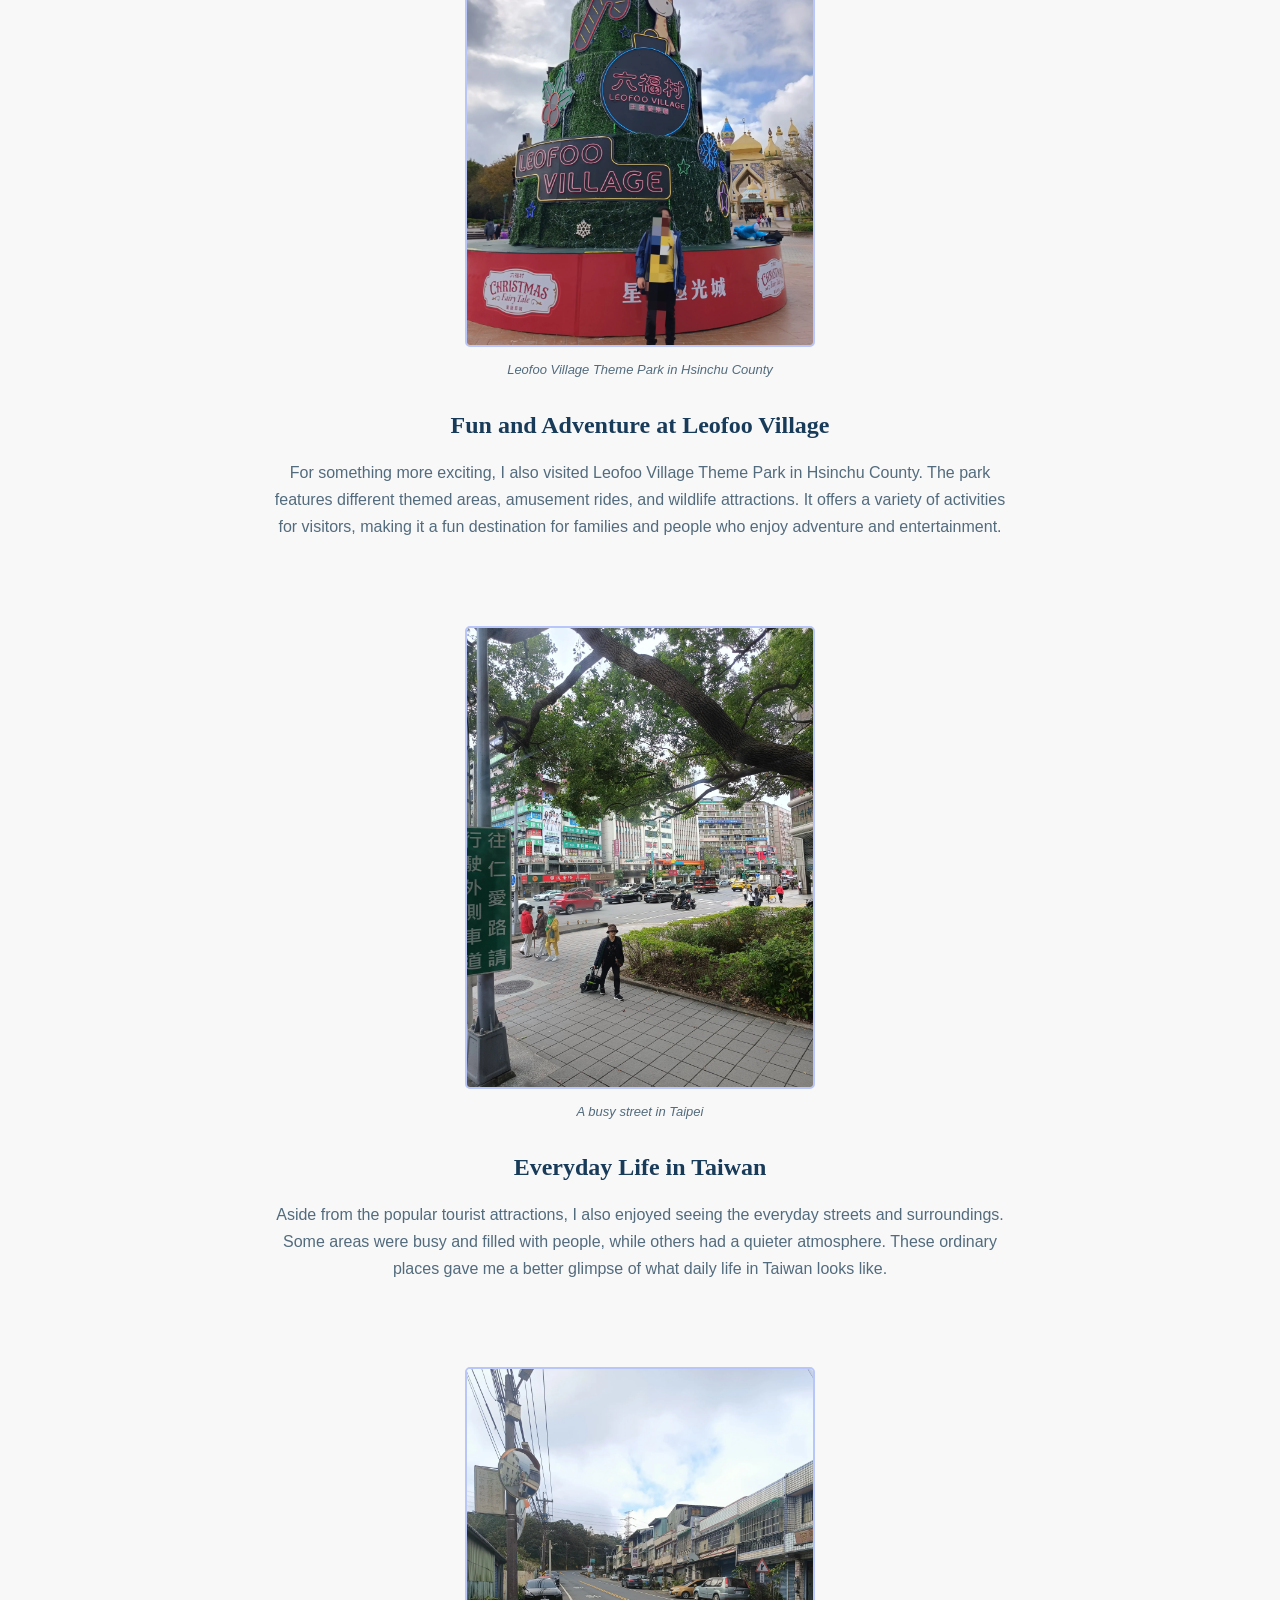
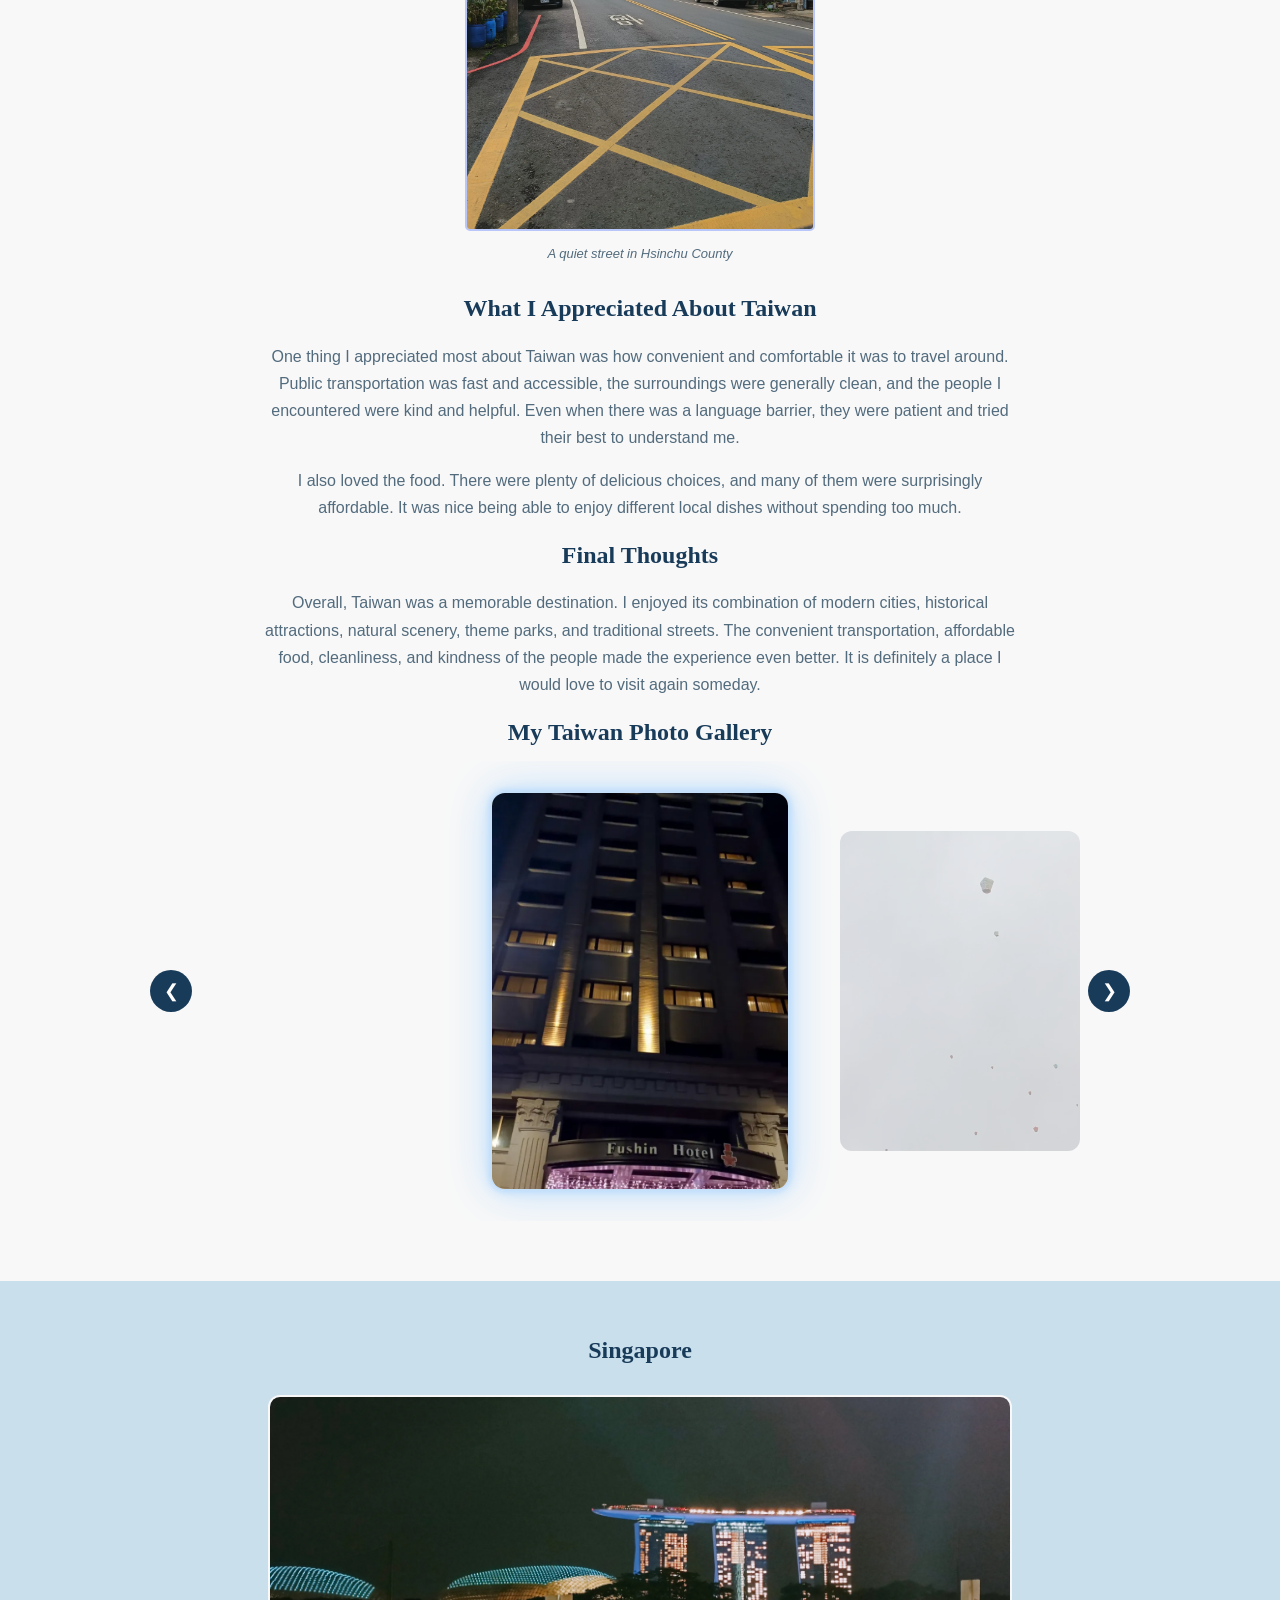
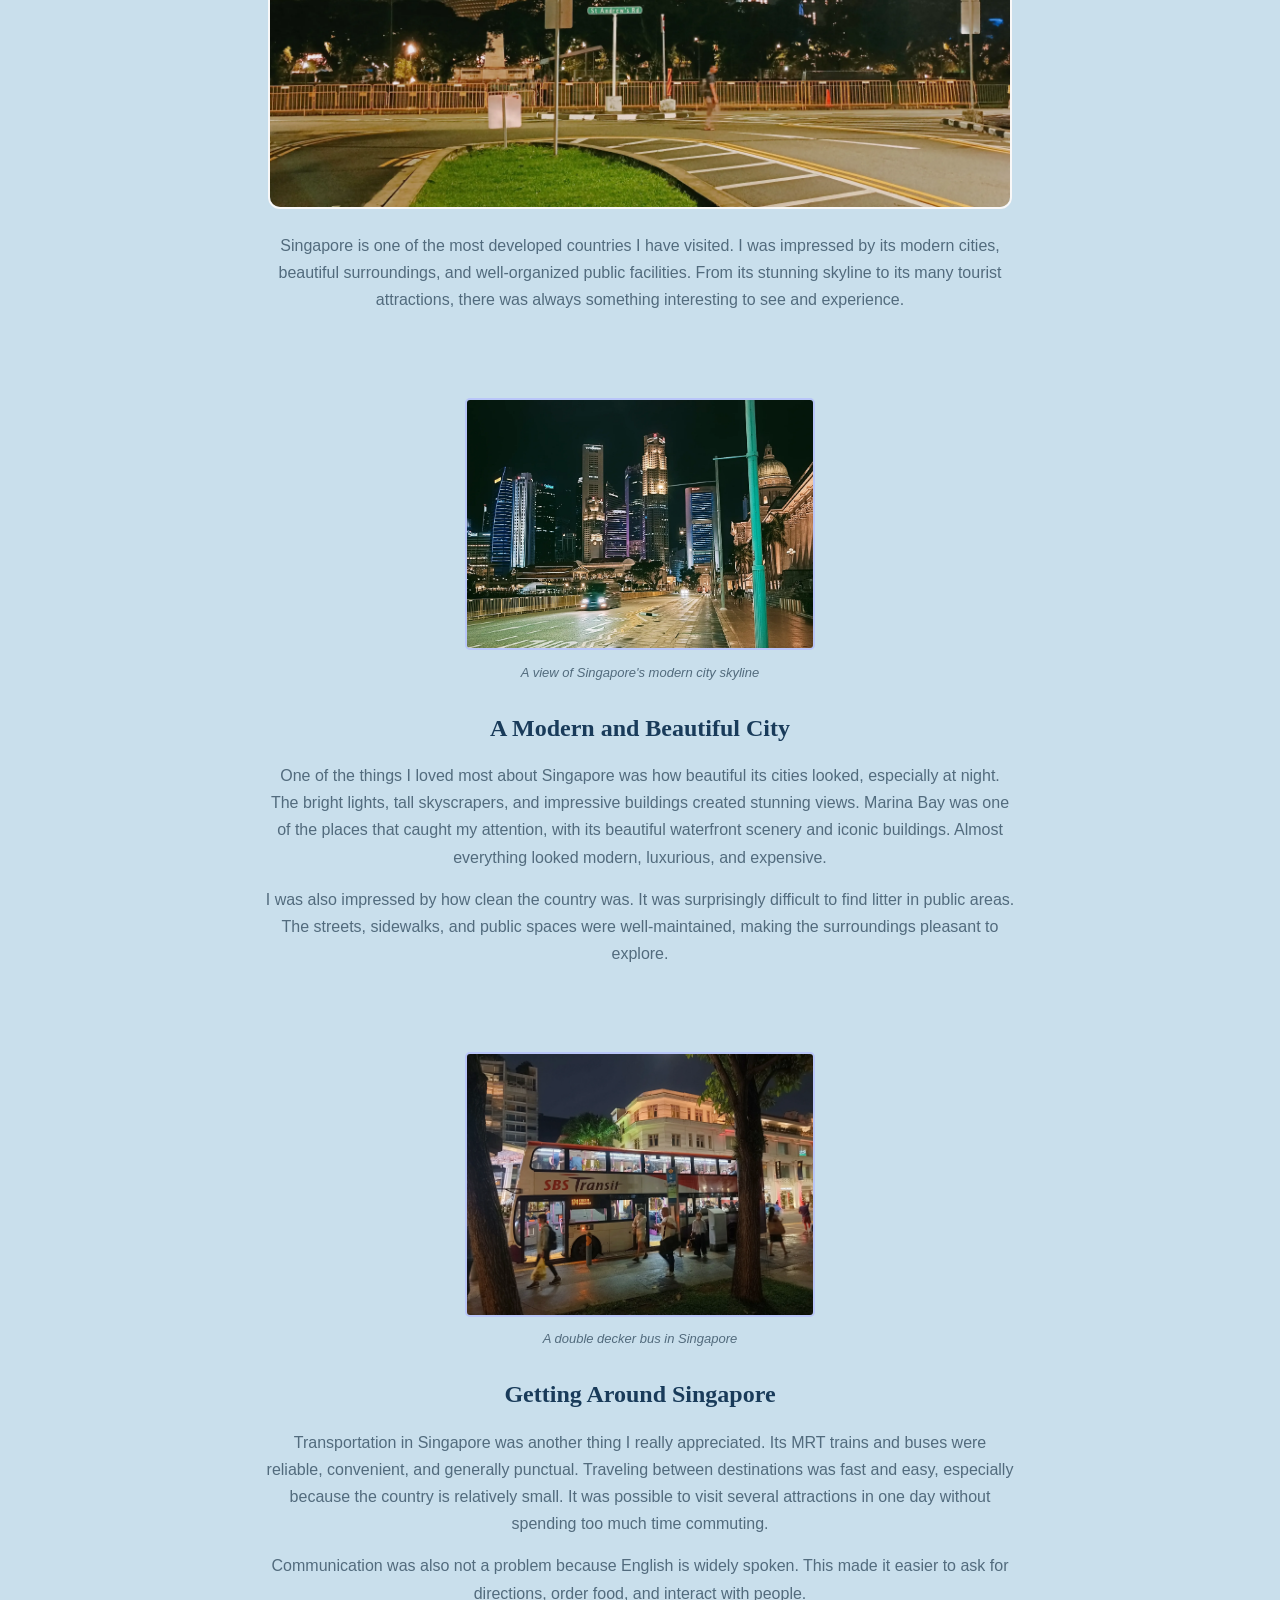
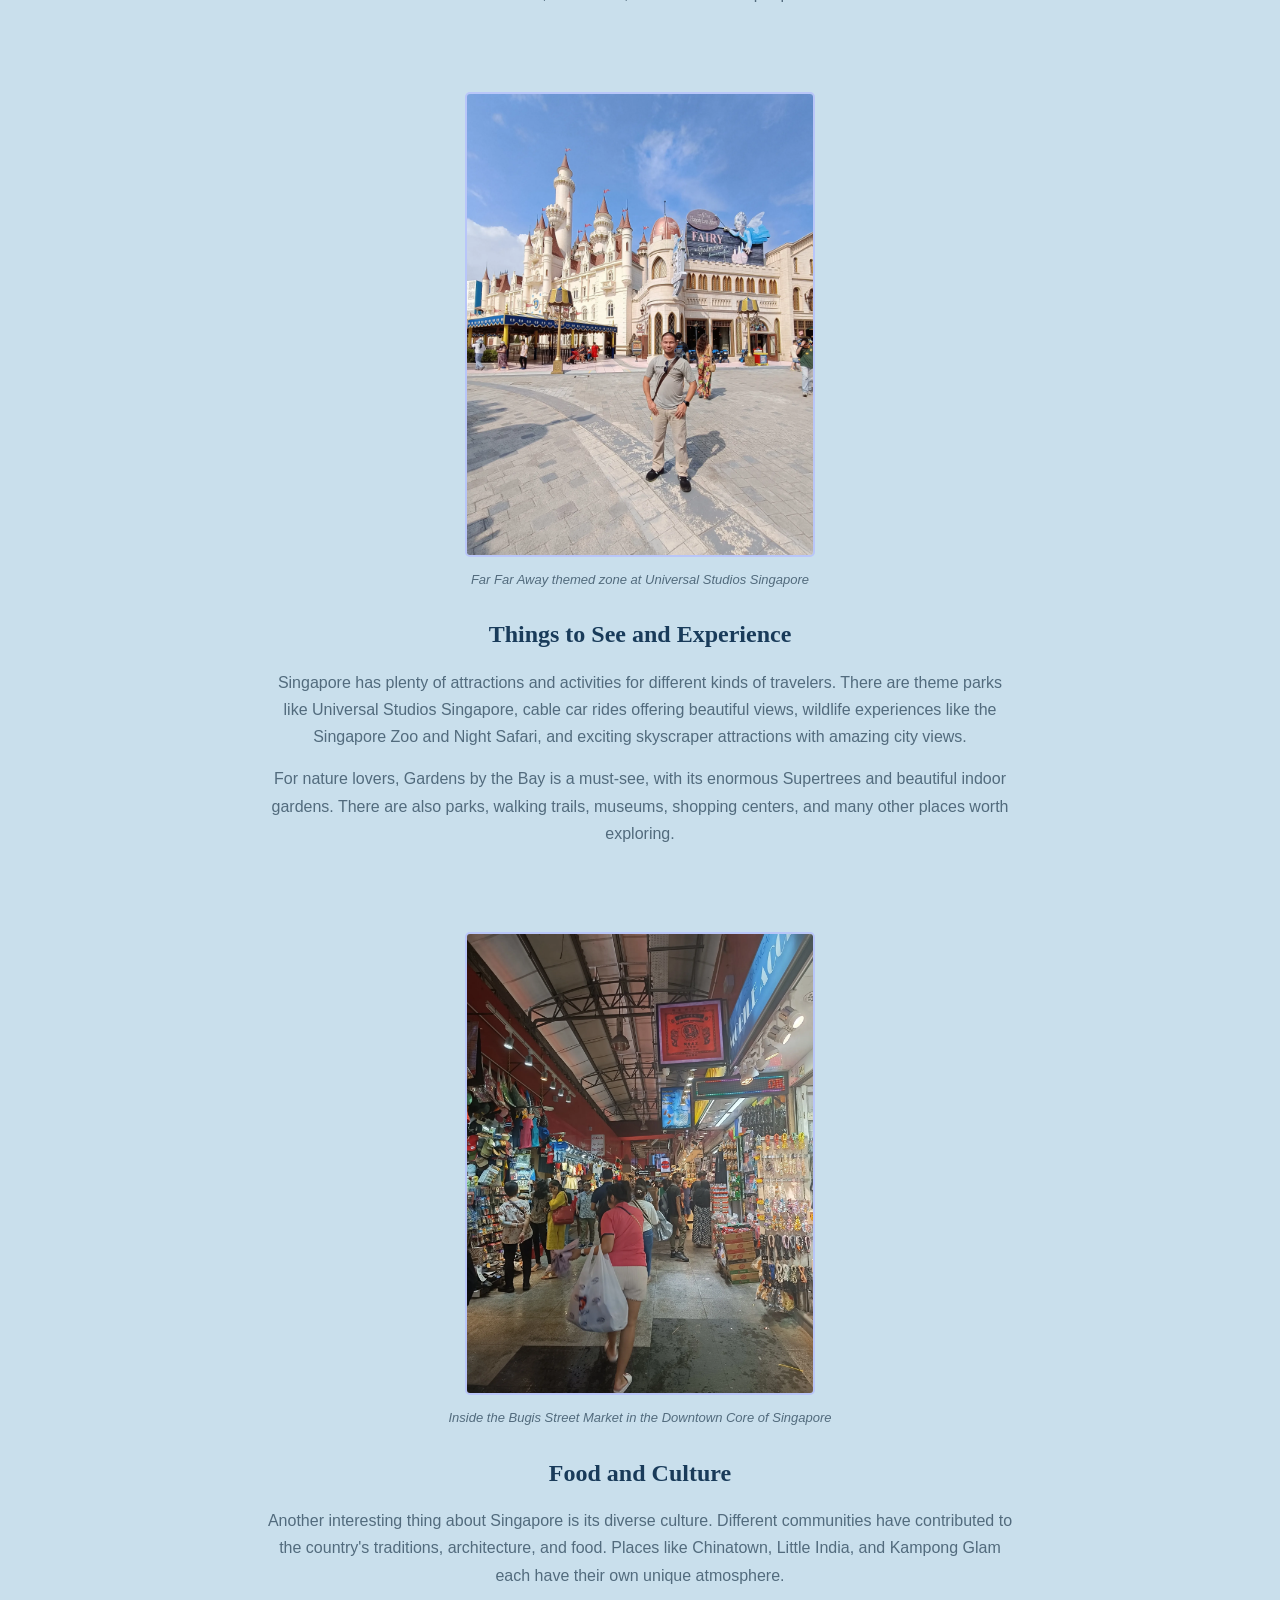
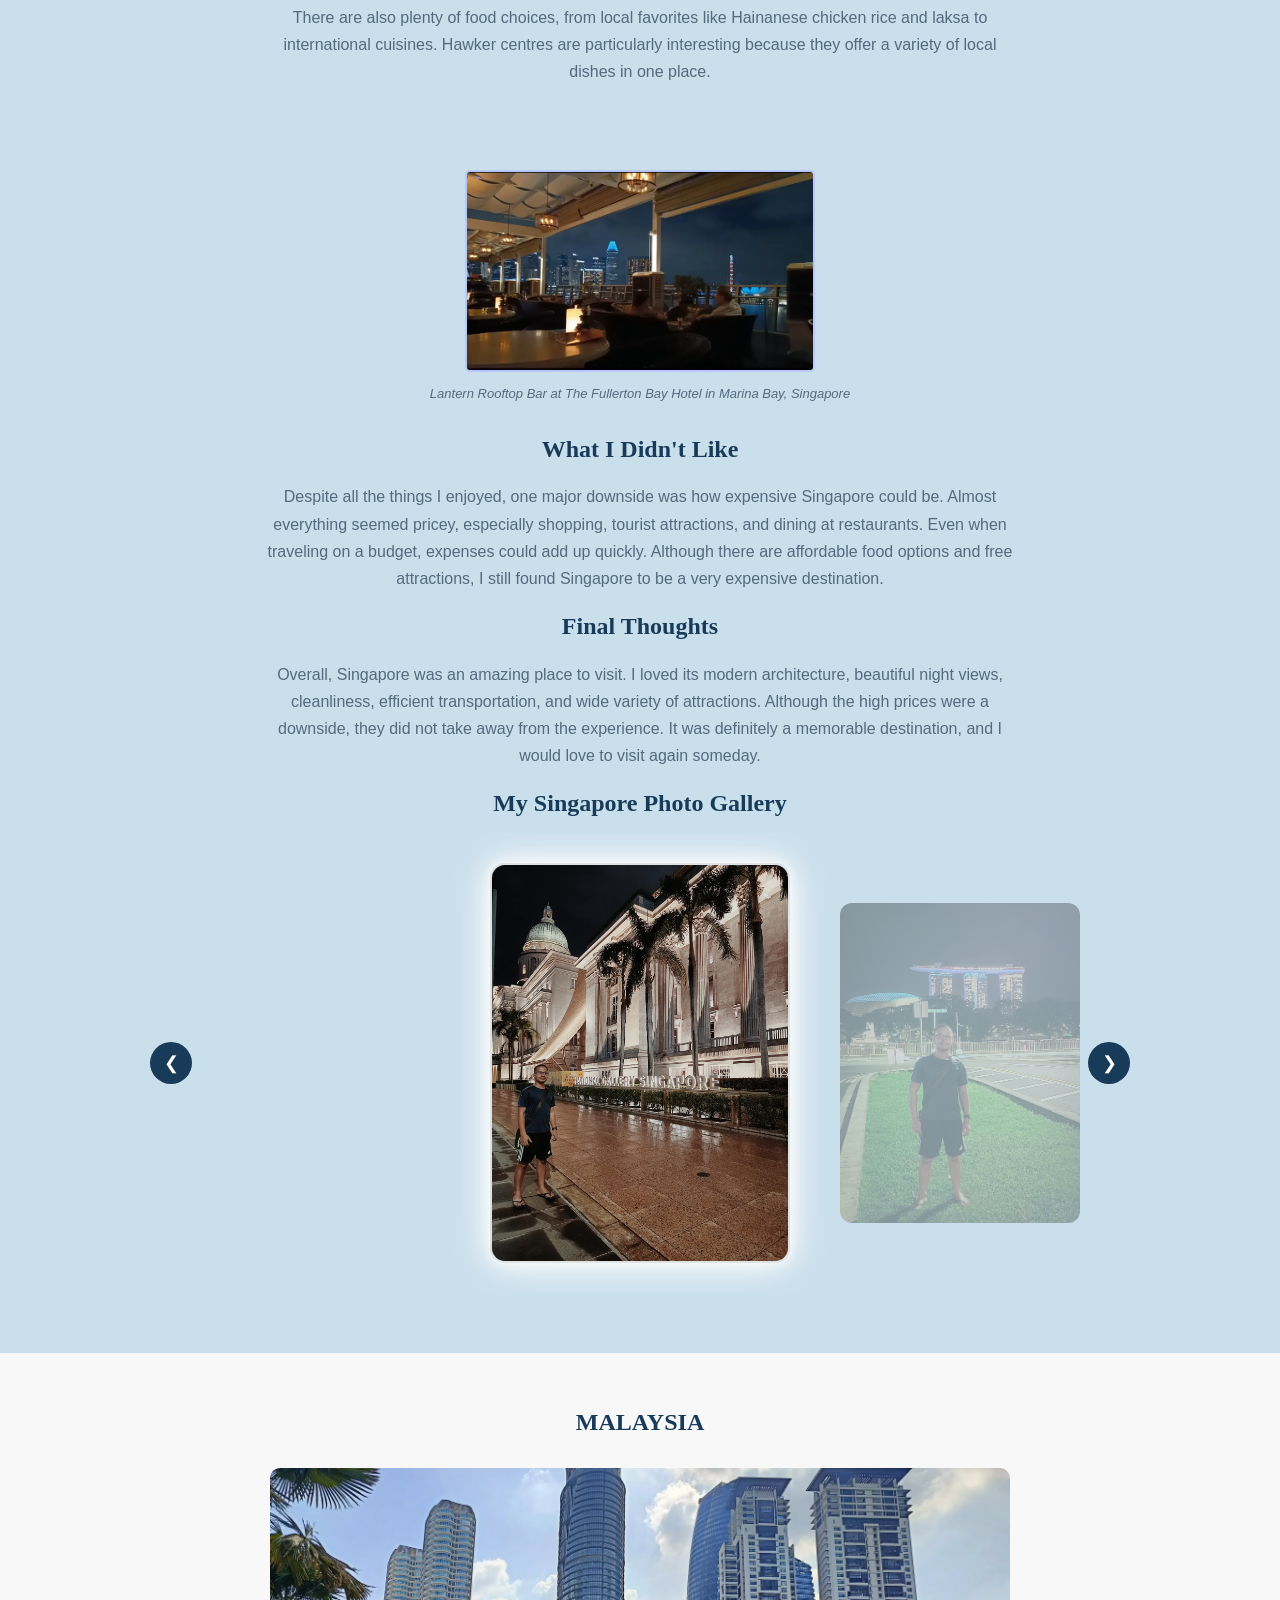
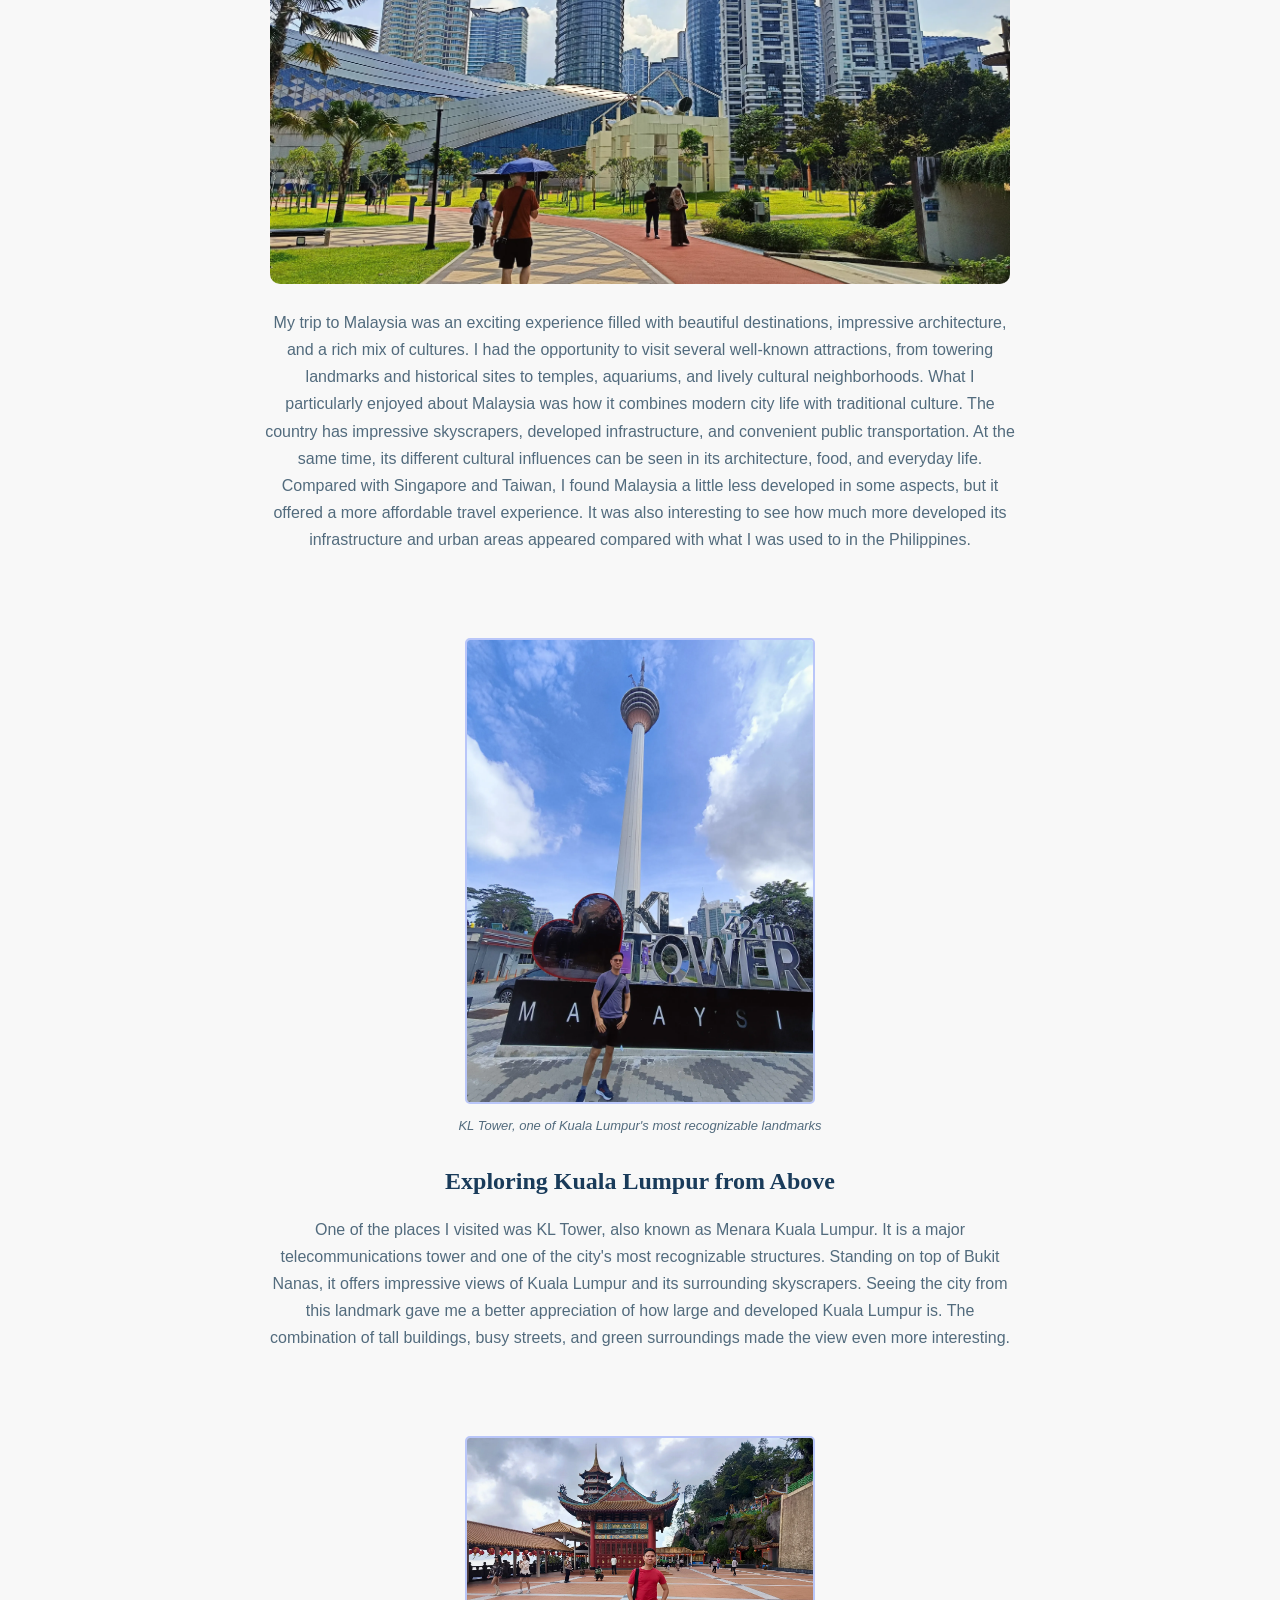
<file: jude.html>
<!DOCTYPE html>
<html lang="en">
<head>
    <meta charset="UTF-8">
    <meta name="viewport" content="width=device-width, initial-scale=1.0">
    <title>J&J Travel Adventures | Jude's Travel</title>
    <link rel="stylesheet" href="style.css">
</head>
<body>

    <!-- HEADER AND NAVIGATION -->
    <header class="header">
        <div class="logo">
            <a href="index.html">
                <img src="images/logo.webp" alt="J&J Travel Adventures Logo">
            </a>
        </div>

        <nav class="navigation">
            <a href="index.html">HOME</a>

            <div class="dropdown">
                <a href="jude.html"  class="active">JUDE'S TRAVEL</a>
                <div class="dropdown-menu">
                    <a href="jude.html#taiwan">Taiwan</a>
                    <a href="jude.html#singapore">Singapore</a>
                    <a href="jude.html#malaysia">Malaysia</a>
                </div>
            </div>

            
            <div class="dropdown">
                <a href="james.html">JAMES' TRAVEL</a>
                <div class="dropdown-menu">
                    <a href="james.html#tuburan360">Tuburan 360</a>
                    <a href="james.html#cebu-safari">Cebu Safari</a>
                </div>
            </div>

            <a href="about.html">ABOUT US</a>
        </nav>

    </header>

    <!-- MAIN CONTENT -->
    <main>
    <!-- PAGE INTRODUCTION -->
    <section class="travel-intro">
        <h1>Welcome to Jude's Travel Blog!</h1>

        <p>
            Welcome to my travel corner! Here, I share my travel experiences,
            memorable destinations, and the beautiful places I have had the
            opportunity to explore. Each trip brings new experiences, stories,
            and memories worth sharing.

            Join me as I take you through my adventures, starting with my
            journey to Taiwan. I hope you enjoy exploring these places
            through my photos and stories!
        </p>
    </section>

    <!--TAIWAN SECTION-->
    <section class="travel-section odd" id="taiwan">

        <h1>TAIWAN</h1>

        <img src="images/taiwan.webp"
            alt="Taiwan travel destination"
            class="travel-banner">

        <p class="travel-description">
            Visiting Taiwan was a wonderful experience. I enjoyed the delicious
            food, which was surprisingly affordable, and appreciated how clean
            and organized everything was. The country had a nice balance of
            modern cities, historical places, beautiful natural landscapes,
            and exciting attractions. There was always something interesting
            to explore, making the trip even more enjoyable.
        </p>

        <figure class="travel-figure">
            <a href="images/taiwan1.webp" target="_blank" rel="noopener">
                <img src="images/taiwan1.webp"
                    alt="National Palace Museum in Taipei"
                    class="travel-photo">
            </a>
            <figcaption>National Palace Museum in Taipei</figcaption>
        </figure>

        <h2>History and Culture</h2>

        <p class="travel-description">
            One of the places I visited was the National Palace Museum in
            Shilin District, Taipei. It is known for its extensive collection
            of Chinese historical artifacts and artworks. Visiting a place
            like this offers a glimpse into the history, traditions, and
            cultural heritage of the region.
        </p>

        <p class="travel-description">
            Taiwan also has many traditional streets and neighborhoods where
            visitors can experience its local culture. These places offer a
            different atmosphere from the modern parts of the cities.
        </p>

        <figure class="travel-figure">
            <a href="images/taiwan2.webp" target="_blank" rel="noopener">
                <img src="images/taiwan2.webp"
                    alt="Street in Nangang District, Taipei"
                    class="travel-photo">
            </a>
            <figcaption>A street in Nangang District, Taipei</figcaption>
        </figure>

        <h2>Exploring Taipei</h2>

        <p class="travel-description">
            Taipei was one of the places I enjoyed exploring. The city has
            busy streets, modern buildings, shops, and plenty of places to
            visit. I also appreciated how convenient it was to get around
            using public transportation. The trains and other transportation
            options made traveling between destinations much easier.
        </p>

        <figure class="travel-figure">
            <a href="images/taiwan3.webp" target="_blank" rel="noopener">
                <img src="images/taiwan3.webp"
                    alt="Taipei 101 in Xinyi District"
                    class="travel-photo">
            </a>
            <figcaption>Taipei 101 in Xinyi District</figcaption>
        </figure>   

        <h2>The Iconic Taipei 101</h2>

        <p class="travel-description">
            Taipei 101 is one of Taiwan's most recognizable landmarks.
            Located in Xinyi District, this impressive skyscraper stands
            out among the surrounding buildings. It is especially popular
            for its observation deck, which provides a panoramic view of
            Taipei. Seeing such a remarkable structure was one of the
            highlights of my trip.
        </p>

        <figure class="travel-figure">
            <a href="images/taiwan4.webp" target="_blank" rel="noopener">
                <img src="images/taiwan4.webp"
                    alt="Rock formations at Yehliu Geopark"
                    class="travel-photo">
            </a>
            <figcaption>Rock formations at Yehliu Geopark</figcaption>
        </figure>

        <h2>Beautiful Natural Landscapes</h2>

        <p class="travel-description">
            Taiwan is not just about cities and buildings. It also has
            beautiful natural attractions. One place I visited was Yehliu
            Geopark in New Taipei City. It is famous for its unusual rock
            formations shaped over time by wind, sea erosion, and other
            natural processes. The scenery was very different from the
            urban areas, making it an interesting place to explore.
        </p>

        <figure class="travel-figure">
            <a href="images/taiwan5.webp" target="_blank" rel="noopener">
                <img src="images/taiwan5.webp"
                    alt="Jiufen Old Street in New Taipei City"
                    class="travel-photo">
            </a>
            <figcaption>Jiufen Old Street in New Taipei City</figcaption>
        </figure>

        <h2>Exploring Taiwan's Old Streets</h2>

        <p class="travel-description">
            Jiufen Old Street was another interesting destination. This
            mountain town is known for its narrow streets, traditional
            buildings, small shops, and teahouses. It also has a beautiful
            atmosphere, especially with its hillside location and views
            of the surrounding mountains and sea. Walking through the area
            gives visitors a glimpse of Taiwan's past.
        </p>

        <figure class="travel-figure">
            <a href="images/taiwan6.webp" target="_blank" rel="noopener">
                <img src="images/taiwan6.webp"
                    alt="Another view of Jiufen Old Street"
                    class="travel-photo">
            </a>
            <figcaption>Another view of Jiufen Old Street</figcaption>
        </figure>

        <p class="travel-description">
            I also got to see more of Jiufen's unique streets and surroundings.
            Its traditional architecture and winding pathways make it
            different from the busy streets of Taipei.
        </p>

        <figure class="travel-figure">
            <a href="images/taiwan8.webp" target="_blank" rel="noopener">
                <img src="images/taiwan8.webp"
                    alt="Shifen Old Street in New Taipei City"
                    class="travel-photo">
            </a>
            <figcaption>Shifen Old Street in New Taipei City</figcaption>
        </figure>

        <h2>A Visit to Shifen Old Street</h2>

        <p class="travel-description">
            Shifen Old Street is another well-known destination in New Taipei
            City. What makes it unique is the railway that runs directly
            through the old street, with shops and food stalls located along
            the tracks. It is also famous for its sky lanterns, where visitors
            can write their wishes before releasing them into the sky.
        </p>

        <figure class="travel-figure">
            <a href="images/taiwan7.webp" target="_blank" rel="noopener">
                <img src="images/taiwan7.webp"
                    alt="Leofoo Village Theme Park in Hsinchu County"
                    class="travel-photo">
            </a>
            <figcaption>Leofoo Village Theme Park in Hsinchu County</figcaption>
        </figure>

        <h2>Fun and Adventure at Leofoo Village</h2>

        <p class="travel-description">
            For something more exciting, I also visited Leofoo Village Theme
            Park in Hsinchu County. The park features different themed areas,
            amusement rides, and wildlife attractions. It offers a variety
            of activities for visitors, making it a fun destination for
            families and people who enjoy adventure and entertainment.
        </p>

        <figure class="travel-figure">
            <a href="images/taiwan9.webp" target="_blank" rel="noopener">
                <img src="images/taiwan9.webp"
                    alt="Busy street in Taipei"
                    class="travel-photo">
            </a>
            <figcaption>A busy street in Taipei</figcaption>
        </figure>

        <h2>Everyday Life in Taiwan</h2>

        <p class="travel-description">
            Aside from the popular tourist attractions, I also enjoyed
            seeing the everyday streets and surroundings. Some areas were
            busy and filled with people, while others had a quieter
            atmosphere. These ordinary places gave me a better glimpse
            of what daily life in Taiwan looks like.
        </p>

        <figure class="travel-figure">
            <a href="images/taiwan10.webp" target="_blank" rel="noopener">
                <img src="images/taiwan10.webp"
                    alt="Quiet street in Hsinchu County"
                    class="travel-photo">
            </a>
            <figcaption>A quiet street in Hsinchu County</figcaption>
        </figure>

        <h2>What I Appreciated About Taiwan</h2>

        <p class="travel-description">
            One thing I appreciated most about Taiwan was how convenient
            and comfortable it was to travel around. Public transportation
            was fast and accessible, the surroundings were generally clean,
            and the people I encountered were kind and helpful. Even when
            there was a language barrier, they were patient and tried
            their best to understand me.
        </p>

        <p class="travel-description">
            I also loved the food. There were plenty of delicious choices,
            and many of them were surprisingly affordable. It was nice
            being able to enjoy different local dishes without spending
            too much.
        </p>

        <h2>Final Thoughts</h2>

        <p class="travel-description">
            Overall, Taiwan was a memorable destination. I enjoyed its
            combination of modern cities, historical attractions, natural
            scenery, theme parks, and traditional streets. The convenient
            transportation, affordable food, cleanliness, and kindness
            of the people made the experience even better. It is definitely
            a place I would love to visit again someday.
        </p>

        <h2>My Taiwan Photo Gallery</h2>

        <div class="carousel">
            <button class="carousel-btn prev" aria-label="Previous photo">
                &#10094;
            </button>

            <div class="carousel-track odd">
                <div class="carousel-item">
                    <a href="images/taiwan_c1.webp" target="_blank" rel="noopener">
                        <img src="images/taiwan_c1.webp" alt="Taiwan photo 1">
                    </a>
            </div>

            <div class="carousel-item">
                <a href="images/taiwan_c2.webp" target="_blank" rel="noopener">
                    <img src="images/taiwan_c2.webp" alt="Taiwan photo 2">
                </a>
            </div>

            <div class="carousel-item">
                <a href="images/taiwan_c3.webp" target="_blank" rel="noopener">
                    <img src="images/taiwan_c3.webp" alt="Taiwan photo 3">
                </a>
            </div>

            <div class="carousel-item">
                <a href="images/taiwan_c4.webp" target="_blank" rel="noopener">
                    <img src="images/taiwan_c4.webp" alt="Taiwan photo 4">
                </a>
            </div>

            <div class="carousel-item">
                <a href="images/taiwan_c5.webp" target="_blank" rel="noopener">
                    <img src="images/taiwan_c5.webp" alt="Taiwan photo 5">
                </a>
            </div>

            <div class="carousel-item">
                <a href="images/taiwan_c6.webp" target="_blank" rel="noopener">
                    <img src="images/taiwan_c6.webp" alt="Taiwan photo 6">
                </a>
            </div>

            <div class="carousel-item">
                <a href="images/taiwan_c7.webp" target="_blank" rel="noopener">
                    <img src="images/taiwan_c7.webp" alt="Taiwan photo 7">
                </a>
            </div>

            <div class="carousel-item">
                <a href="images/taiwan_c8.webp" target="_blank" rel="noopener">
                    <img src="images/taiwan_c8.webp" alt="Taiwan photo 8">
                </a>
            </div>

            <div class="carousel-item">
                <a href="images/taiwan_c9.webp" target="_blank" rel="noopener">
                    <img src="images/taiwan_c9.webp" alt="Taiwan photo 9">
                </a>
               
            </div>

            <div class="carousel-item">
                <a href="images/taiwan_c10.webp" target="_blank" rel="noopener">
                    <img src="images/taiwan_c10.webp" alt="Taiwan photo 10">
                </a>
                
            </div>

            <div class="carousel-item">
                <a href="images/taiwan_c11.webp" target="_blank" rel="noopener">
                    <img src="images/taiwan_c11.webp" alt="Taiwan photo 11">
                </a>                
            </div>

            <div class="carousel-item">
                <a href="images/taiwan_c12.webp" target="_blank" rel="noopener">
                    <img src="images/taiwan_c12.webp" alt="Taiwan photo 12">
                </a>                
            </div>

            <div class="carousel-item">
                <a href="images/taiwan_c13.webp" target="_blank" rel="noopener">
                    <img src="images/taiwan_c13.webp" alt="Taiwan photo 13">
                </a>                
            </div>

            <div class="carousel-item">
                <a href="images/taiwan_c14.webp" target="_blank" rel="noopener">
                    <img src="images/taiwan_c14.webp" alt="Taiwan photo 14">
                </a>                
            </div>

            <div class="carousel-item">
                <a href="images/taiwan_c15.webp" target="_blank" rel="noopener">
                    <img src="images/taiwan_c15.webp" alt="Taiwan photo 15">
                </a>                
            </div>

            <div class="carousel-item">
                <a href="images/taiwan_c16.webp" target="_blank" rel="noopener">
                    <img src="images/taiwan_c16.webp" alt="Taiwan photo 16">
                </a>                
            </div>

            <div class="carousel-item">
                <a href="images/taiwan_c17.webp" target="_blank" rel="noopener">
                    <img src="images/taiwan_c17.webp" alt="Taiwan photo 17">
                </a>                
            </div>
        </div>

        <button class="carousel-btn next" aria-label="Next photo">
            &#10095;
        </button>
    </div>
    </section>

    <!--- SINGAPORE SECTION --->
    <section class="travel-section even" id="singapore">
     
    <h1>Singapore</h1>
   <img src="images/singapore-heading-1.webp"
     alt="Singapore travel destination"
     class="travel-banner">

    <p class="travel-description">
        Singapore is one of the most developed countries I have visited. I was impressed by its modern cities, beautiful surroundings, and well-organized public facilities. From its stunning skyline to its many tourist attractions, there was always something interesting to see and experience.
    </p>

    <figure class="travel-figure">
        <a href="images/singapore-heading-2.webp" target="_blank" rel="noopener">
            <img src="images/singapore-heading-2.webp"
                alt="Singapore city skyline"
                class="travel-photo">
        </a>
        <figcaption>A view of Singapore's modern city skyline</figcaption>
    </figure>

    <h2>A Modern and Beautiful City</h2>

    <p class="travel-description">
        One of the things I loved most about Singapore was how beautiful its cities looked, especially at night. The bright lights, tall skyscrapers, and impressive buildings created stunning views. Marina Bay was one of the places that caught my attention, with its beautiful waterfront scenery and iconic buildings. Almost everything looked modern, luxurious, and expensive.
    </p>

    <p class="travel-description">
        I was also impressed by how clean the country was. It was surprisingly difficult to find litter in public areas. The streets, sidewalks, and public spaces were well-maintained, making the surroundings pleasant to explore.
    </p>

    <figure class="travel-figure">
        <a href="images/singapore-heading-3.webp" target="_blank" rel="noopener">
            <img src="images/singapore-heading-3.webp"
                alt="Transportation in Singapore"
                class="travel-photo">
        </a>
        <figcaption>A double decker bus in Singapore</figcaption>
    </figure>

    <h2>Getting Around Singapore</h2>

    <p class="travel-description">
        Transportation in Singapore was another thing I really appreciated. Its MRT trains and buses were reliable, convenient, and generally punctual. Traveling between destinations was fast and easy, especially because the country is relatively small. It was possible to visit several attractions in one day without spending too much time commuting.
    </p>

    <p class="travel-description">
        Communication was also not a problem because English is widely spoken. This made it easier to ask for directions, order food, and interact with people.
    </p>

    <figure class="travel-figure">
        <a href="images/singapore-heading-4.webp" target="_blank" rel="noopener">
            <img src="images/singapore-heading-4.webp"
                alt="Tourist attractions in Singapore"
                class="travel-photo">
        </a>
        <figcaption>Far Far Away themed zone at Universal Studios Singapore</figcaption>
    </figure>

    <h2>Things to See and Experience</h2>

    <p class="travel-description">
        Singapore has plenty of attractions and activities for different kinds of travelers. There are theme parks like Universal Studios Singapore, cable car rides offering beautiful views, wildlife experiences like the Singapore Zoo and Night Safari, and exciting skyscraper attractions with amazing city views.
    </p>

    <p class="travel-description">
        For nature lovers, Gardens by the Bay is a must-see, with its enormous Supertrees and beautiful indoor gardens. There are also parks, walking trails, museums, shopping centers, and many other places worth exploring.
    </p>

    <figure class="travel-figure">
        <a href="images/singapore-heading-5.webp" target="_blank" rel="noopener">
            <img src="images/singapore-heading-5.webp"
                alt="Food and culture in Singapore"
                class="travel-photo">
        </a>
        <figcaption>Inside the Bugis Street Market in the Downtown Core of Singapore</figcaption>
    </figure>

    <h2>Food and Culture</h2>

    <p class="travel-description">
        Another interesting thing about Singapore is its diverse culture. Different communities have contributed to the country's traditions, architecture, and food. Places like Chinatown, Little India, and Kampong Glam each have their own unique atmosphere.
    </p>

    <p class="travel-description">
        There are also plenty of food choices, from local favorites like Hainanese chicken rice and laksa to international cuisines. Hawker centres are particularly interesting because they offer a variety of local dishes in one place.
    </p>

    <figure class="travel-figure">
        <a href="images/singapore-heading-6.webp" target="_blank" rel="noopener">
            <img src="images/singapore-heading-6.webp"
                alt="Singapore travel experience"
                class="travel-photo">
        </a>
        <figcaption>Lantern Rooftop Bar at The Fullerton Bay Hotel in Marina Bay, Singapore</figcaption>
    </figure>

    <h2>What I Didn't Like</h2>

    <p class="travel-description">
        Despite all the things I enjoyed, one major downside was how expensive Singapore could be. Almost everything seemed pricey, especially shopping, tourist attractions, and dining at restaurants. Even when traveling on a budget, expenses could add up quickly. Although there are affordable food options and free attractions, I still found Singapore to be a very expensive destination.
    </p>

    <h2>Final Thoughts</h2>

    <p class="travel-description">
        Overall, Singapore was an amazing place to visit. I loved its modern architecture, beautiful night views, cleanliness, efficient transportation, and wide variety of attractions. Although the high prices were a downside, they did not take away from the experience. It was definitely a memorable destination, and I would love to visit again someday.
    </p>

        <h2>My Singapore Photo Gallery</h2>

        <div class="carousel">
            <button class="carousel-btn prev" aria-label="Previous photo">
                    &#10094;
                </button>

                <div class="carousel-track even">
                    <div class="carousel-item">
                        <a href="images/singapore1.webp" target="_blank" rel="noopener">
                            <img src="images/singapore1.webp" alt="Singapore photo 1">
                        </a>
                    </div>

                    <div class="carousel-item">
                        <a href="images/singapore2.webp" target="_blank" rel="noopener">
                            <img src="images/singapore2.webp" alt="Singapore photo 2">
                        </a>
                       
                    </div>

                    <div class="carousel-item">
                        <a href="images/singapore3.webp" target="_blank" rel="noopener">
                            <img src="images/singapore3.webp" alt="Singapore photo 3">
                        </a>
                        
                    </div>

                    <div class="carousel-item">
                        <a href="images/singapore4.webp" target="_blank" rel="noopener">
                            <img src="images/singapore4.webp" alt="Singapore photo 4">
                        </a>
                        
                    </div>

                    <div class="carousel-item">
                        <a href="images/singapore5.webp" target="_blank" rel="noopener">
                            <img src="images/singapore5.webp" alt="Singapore photo 5">
                        </a>
                        
                    </div>

                    <div class="carousel-item">
                        <a href="images/singapore6.webp" target="_blank" rel="noopener">
                            <img src="images/singapore6.webp" alt="Singapore photo 6">
                        </a>
                        
                    </div>

                    <div class="carousel-item">
                        <a href="images/singapore7.webp" target="_blank" rel="noopener">
                            <img src="images/singapore7.webp" alt="Singapore photo 7">
                        </a>
                       
                    </div>

                    <div class="carousel-item">
                        <a href="images/singapore8.webp" target="_blank" rel="noopener">
                            <img src="images/singapore8.webp" alt="Singapore photo 8">
                        </a>
                       
                    </div>

                    <div class="carousel-item">
                        <a href="images/singapore9.webp" target="_blank" rel="noopener">
                            <img src="images/singapore9.webp" alt="Singapore photo 9">
                        </a>
                       
                    </div>

                    <div class="carousel-item">
                        <a href="images/singapore10.webp" target="_blank" rel="noopener">
                            <img src="images/singapore10.webp" alt="Singapore photo 10">
                        </a>
                       
                    </div>

                    <div class="carousel-item">
                        <a href="images/singapore11.webp" target="_blank" rel="noopener" >
                            <img src="images/singapore11.webp" alt="Singapore photo 11">
                        </a>
                        
                    </div>
                </div>

                    <button class="carousel-btn next" aria-label="Next photo">
                        &#10095;
                    </button>
        </div>
    </section>

     <!-- MALAYSIA -->     
    <section class="travel-section odd" id="malaysia">

        <h1>MALAYSIA</h1>

        <img src="images/malaysia.webp"
            alt="Malaysia cityscape"
            class="travel-banner">

        <p class="travel-description">
            My trip to Malaysia was an exciting experience filled with
            beautiful destinations, impressive architecture, and a rich
            mix of cultures. I had the opportunity to visit several
            well-known attractions, from towering landmarks and
            historical sites to temples, aquariums, and lively
            cultural neighborhoods.

            What I particularly enjoyed about Malaysia was how it
            combines modern city life with traditional culture.
            The country has impressive skyscrapers, developed
            infrastructure, and convenient public transportation.
            At the same time, its different cultural influences
            can be seen in its architecture, food, and everyday life.

            Compared with Singapore and Taiwan, I found Malaysia
            a little less developed in some aspects, but it offered
            a more affordable travel experience. It was also
            interesting to see how much more developed its
            infrastructure and urban areas appeared compared
            with what I was used to in the Philippines.
        </p>

        <figure class="travel-figure">
            <a href="images/malaysia1.webp" target="_blank" rel="noopener">
                <img src="images/malaysia1.webp"
                    alt="KL Tower in Kuala Lumpur"
                    class="travel-photo">
            </a>
            <figcaption>KL Tower, one of Kuala Lumpur's most recognizable landmarks</figcaption>
        </figure>
        <h2>Exploring Kuala Lumpur from Above</h2>        

        <p class="travel-description">
            One of the places I visited was KL Tower, also known
            as Menara Kuala Lumpur. It is a major telecommunications
            tower and one of the city's most recognizable structures.
            Standing on top of Bukit Nanas, it offers impressive
            views of Kuala Lumpur and its surrounding skyscrapers.

            Seeing the city from this landmark gave me a better
            appreciation of how large and developed Kuala Lumpur
            is. The combination of tall buildings, busy streets,
            and green surroundings made the view even more
            interesting.
        </p>

        <figure class="travel-figure">
            <a href="images/malaysia2.webp" target="_blank" rel="noopener">
                <img src="images/malaysia2.webp"
                    alt="Chin Swee Caves Temple in Genting Highlands"
                    class="travel-photo">
            </a>
            <figcaption>Chin Swee Caves Temple in Genting Highlands, Pahang</figcaption>
        </figure>
        <h2>A Visit to Chin Swee Caves Temple</h2>

        <p class="travel-description">
            Another memorable destination was Chin Swee Caves Temple
            in Genting Highlands, Pahang. Located high in the mountains,
            the temple is surrounded by rocky landscapes, green hills,
            and beautiful natural scenery. Its elevated location
            provides a refreshing atmosphere and impressive views
            of the surrounding mountains.

            The temple features traditional Chinese architecture,
            pagodas, statues, and other religious structures.
            I found the place interesting because of its peaceful
            surroundings and the way its structures blend with
            the natural landscape. It was a nice opportunity to
            experience another side of Malaysia beyond its modern cities.
        </p>

        <figure class="travel-figure">
            <a href="images/malaysia3.webp" target="_blank" rel="noopener">
                <img src="images/malaysia3.webp"
                    alt="Aquaria KLCC aquarium"
                    class="travel-photo">
            </a>
            <figcaption>Exploring the marine attractions at Aquaria KLCC</figcaption>
        </figure>
        <h2>Discovering Marine Life at Aquaria KLCC</h2>

        <p class="travel-description">
            I also visited Aquaria KLCC, a popular oceanarium located
            near the Petronas Twin Towers. It features different
            marine animals and exhibits that allow visitors to
            learn more about underwater life.

            One of its main attractions is the 90-meter underwater
            tunnel, where visitors can walk through an enclosed
            passage surrounded by a large aquarium. It provides
            an opportunity to see sharks, rays, and different
            species of fish up close. It was an interesting
            experience and a nice change from visiting the usual
            landmarks and city attractions.
        </p>

        <figure class="travel-figure">
            <a href="images/malaysia4.webp" target="_blank" rel="noopener">
                <img src="images/malaysia4.webp"
                    alt="National Museum of Malaysia"
                    class="travel-photo">
            </a>
            <figcaption>National Museum (Muzium Negara) in Kuala Lumpur</figcaption>
        </figure>
        <h2>Learning About Malaysian History</h2>

        <p class="travel-description">
            The National Museum, also known as Muzium Negara,
            was another destination I visited. The museum showcases
            Malaysia's history, culture, and heritage through
            different collections and exhibitions.

            It provides visitors with an overview of the country's
            development, from its early civilizations and traditional
            kingdoms to the colonial period and modern Malaysia.
            Visiting this place was a good way to learn more about
            the country and understand the different influences
            that helped shape its identity.
        </p>

        <figure class="travel-figure">
            <a href="images/malaysia5.webp" target="_blank" rel="noopener">
                <img src="images/malaysia5.webp"
                    alt="Temple Cave at Batu Caves in Selangor"
                    class="travel-photo">
            </a>
            <figcaption>Temple Cave at Batu Caves in Gombak, Selangor</figcaption>
        </figure>
        <h2>Exploring the Temple Cave at Batu Caves</h2>

        <p class="travel-description">
            Batu Caves was one of the most fascinating places
            I visited in Malaysia. Located in Gombak, Selangor,
            it is a famous Hindu religious site built around
            a massive limestone hill.

            The main attraction is Temple Cave, which can be
            reached by climbing 272 colorful steps. Inside,
            visitors can find Hindu shrines and temples surrounded
            by enormous limestone formations. The combination
            of natural caves and religious architecture makes
            the place truly unique.

            I found it impressive how a natural landscape could
            also serve as an important place of worship and
            cultural significance.
        </p>

        <figure class="travel-figure">
            <a href="images/malaysia6.webp" target="_blank" rel="noopener">
                <img src="images/malaysia6.webp"
                    alt="Petronas Twin Towers in Kuala Lumpur"
                    class="travel-photo">
            </a>
            <figcaption>The iconic Petronas Twin Towers in Kuala Lumpur</figcaption>
        </figure>
        <h2>The Iconic Petronas Twin Towers</h2>

        <p class="travel-description">
            No trip to Kuala Lumpur would feel complete without
            seeing the iconic Petronas Twin Towers. Standing
            approximately 452 meters tall, these twin skyscrapers
            are among the most recognizable landmarks in the world
            and a symbol of Malaysia's modern development.

            I was particularly impressed by their architectural
            design and the way they stand out among the surrounding
            buildings. Their glass and steel exterior gives them
            a very modern appearance, while their design also
            incorporates elements inspired by Islamic architecture.

            Seeing the towers in person was one of the highlights
            of my Malaysia trip. They represent the country's
            progress and its growing presence as a modern
            Southeast Asian destination.
        </p>

        <figure class="travel-figure">
            <a href="images/malaysia7.webp" target="_blank" rel="noopener">
                <img src="images/malaysia7.webp"
                    alt="Little India in Brickfields, Kuala Lumpur"
                    class="travel-photo">
            </a>
            <figcaption>Little India in Brickfields, Kuala Lumpur</figcaption>
        </figure>
        <h2>Experiencing the Culture of Little India</h2>

        <p class="travel-description">
            Another interesting part of my trip was visiting
            Little India in Kuala Lumpur, particularly the
            Brickfields area. Unlike the modern business districts,
            this neighborhood has a more traditional and colorful
            atmosphere influenced by Indian culture.

            The streets are filled with Indian restaurants,
            shops, colorful decorations, traditional clothing,
            and businesses selling different products. Indian
            music and the smell of spices also add to the
            atmosphere of the area.

            What made this place interesting was seeing how
            different cultures exist alongside one another
            in Malaysia. It gave me a better appreciation
            of the country's multicultural identity.
        </p>

        <figure class="travel-figure">
            <a href="images/malaysia_food.webp" target="_blank" rel="noopener">
                <img src="images/malaysia_food.webp"
                    alt="Malaysian local food"
                    class="travel-photo">
            </a>
            <figcaption>A taste of Malaysia's diverse food culture</figcaption>
        </figure>

        <h2>Exploring Malaysia Through Its Food</h2>

        <p class="travel-description">
            One of the things I enjoyed most about Malaysia
            was its food. I noticed that many dishes had
            familiar flavors similar to what we have in the
            Philippines, especially when it came to rice-based
            meals, meat dishes, and flavorful sauces.

            However, Malaysian food offered a much wider variety
            because of the country's diverse cultural influences.
            Malay, Chinese, and Indian cuisines are all part
            of its everyday food culture. This creates a wide
            selection of dishes, ingredients, and flavors
            that visitors can experience.

            I also noticed that food servings were generally
            generous, and meals were noticeably more affordable
            compared with what I usually paid for similar meals
            in the Philippines. It was nice being able to enjoy
            satisfying meals without spending too much.
        </p>

        <figure class="travel-figure">
            <a href="images/malaysia_food1.webp" target="_blank" rel="noopener">
                <img src="images/malaysia_food1.webp"
                    alt="Malaysian local food"
                    class="travel-photo">
            </a>
            <figcaption>Malaysia offers one of the best seafood noodles</figcaption>
        </figure>

        <p class="travel-description">
            From Malay dishes to Chinese and Indian food,
            there was always something different to try.
            This variety made eating in Malaysia an enjoyable
            part of the trip. It also showed how a country's
            cultural diversity can influence something as
            simple as its everyday meals.
        </p>


        <figure class="travel-figure">
            <a href="images/malaysia_skyline.webp" target="_blank" rel="noopener">
                <img src="images/malaysia_skyline.webp"
                    alt="Modern Kuala Lumpur skyline"
                    class="travel-photo">
            </a>
            <figcaption>Kuala Lumpur's impressive modern skyline</figcaption>
        </figure>
         <h2>Impressive Skyscrapers and Modern Architecture</h2>

        <p class="travel-description">
            Another thing that caught my attention was Malaysia's
            impressive skyline. Kuala Lumpur has numerous
            skyscrapers, modern office buildings, shopping
            centers, and large developments that give the city
            a very modern appearance.

            I was particularly impressed by how these structures
            are spread throughout the city. Compared with the
            urban areas I am familiar with in the Philippines,
            Kuala Lumpur looked more developed and had a more
            modern cityscape.

            Although Malaysia may not have the same level of
            development as Singapore and Taiwan in some areas,
            I still found its architecture and urban development
            impressive. It was interesting to see how much
            the city has grown while maintaining its cultural
            landmarks and traditional neighborhoods.
        </p>

        <figure class="travel-figure">
            <a href="images/malaysia_transport.webp" target="_blank" rel="noopener">
                <img src="images/malaysia_transport.webp"
                    alt="Public transportation in Kuala Lumpur"
                    class="travel-photo">
            </a>
            <figcaption>Modern public transportation in Kuala Lumpur</figcaption>
        </figure>
        <h2>Getting Around with Public Transportation</h2>

        <p class="travel-description">
            I also appreciated Malaysia's public transportation
            system, particularly in Kuala Lumpur. The city has
            different transportation options, including the
            MRT, LRT, monorail, and buses, making it easier
            to travel between different areas and attractions.

            Compared with my experience using public transportation
            in the Philippines, I found the system in Kuala Lumpur
            more organized and convenient. Having different
            train lines and transportation connections made
            getting around the city much easier.

            It also made me realize how important an efficient
            transportation system is in a growing city.
            It helps people travel more conveniently and
            supports the development of the surrounding areas.
        </p>

        <h2>Final Thoughts</h2>

        <p class="travel-description">
            Overall, my trip to Malaysia was a memorable experience.
            I enjoyed visiting its famous landmarks, exploring
            historical and religious sites, discovering different
            cultures, and trying its diverse food.

            What stood out to me most was the country's balance
            between modern development and cultural diversity.
            Its impressive skyscrapers and transportation
            infrastructure showed its progress, while places
            like Batu Caves, Chin Swee Caves Temple, and Little
            India reflected its rich traditions and heritage.

            Malaysia may not be as developed as Singapore
            and Taiwan in every aspect, but I found it to be
            a more affordable destination with impressive
            infrastructure and plenty of interesting places
            to explore. It was a trip that gave me a better
            appreciation of Southeast Asia and the different
            experiences each country has to offer.
        </p>
    <h2>My Malaysia Photo Gallery</h2>

        <div class="carousel">
            <button class="carousel-btn prev" aria-label="Previous photo">
                &#10094;
            </button>

            <div class="carousel-track odd">
                <div class="carousel-item">
                    <a href="images/malaysia_c1.webp" target="_blank" rel="noopener">
                        <img src="images/malaysia_c1.webp" alt="Malaysia photo 1">
                    </a>
            </div>

            <div class="carousel-item">
                <a href="images/malaysia_c2.webp" target="_blank" rel="noopener">
                    <img src="images/malaysia_c2.webp" alt="Malaysia photo 2">
                </a>
            </div>

            <div class="carousel-item">
                <a href="images/malaysia_c3.webp" target="_blank" rel="noopener">
                    <img src="images/malaysia_c3.webp" alt="Malaysia photo 3">
                </a>
            </div>

            <div class="carousel-item">
                <a href="images/malaysia_c4.webp" target="_blank" rel="noopener">
                    <img src="images/malaysia_c4.webp" alt="Malaysia photo 4">
                </a>
            </div>

            <div class="carousel-item">
                <a href="images/malaysia_c5.webp" target="_blank" rel="noopener">
                    <img src="images/malaysia_c5.webp" alt="Malaysia photo 5">
                </a>
            </div>

            <div class="carousel-item">
                <a href="images/malaysia_c6.webp" target="_blank" rel="noopener">
                    <img src="images/malaysia_c6.webp" alt="Malaysia photo 6">
                </a>
            </div>

            <div class="carousel-item">
                <a href="images/malaysia_c7.webp" target="_blank" rel="noopener">
                    <img src="images/malaysia_c7.webp" alt="Malaysia photo 7">
                </a>
            </div>

            <div class="carousel-item">
                <a href="images/malaysia_c8.webp" target="_blank" rel="noopener">
                    <img src="images/malaysia_c8.webp" alt="Malaysia photo 8">
                </a>
            </div>

            <div class="carousel-item">
                <a href="images/malaysia_c9.webp" target="_blank" rel="noopener">
                    <img src="images/malaysia_c9.webp" alt="Malaysia photo 9">
                </a>
               
            </div>

            <div class="carousel-item">
                <a href="images/malaysia_c10.webp" target="_blank" rel="noopener">
                    <img src="images/malaysia_c10.webp" alt="Malaysia photo 10">
                </a>
                
            </div>

            <div class="carousel-item">
                <a href="images/malaysia_c11.webp" target="_blank" rel="noopener">
                    <img src="images/malaysia_c11.webp" alt="Malaysia photo 11">
                </a>                
            </div>

            <div class="carousel-item">
                <a href="images/malaysia_c12.webp" target="_blank" rel="noopener">
                    <img src="images/malaysia_c12.webp" alt="Malaysia photo 12">
                </a>                
            </div>

            <div class="carousel-item">
                <a href="images/malaysia_c13.webp" target="_blank" rel="noopener">
                    <img src="images/malaysia_c13.webp" alt="Malaysia photo 13">
                </a>                
            </div>

            <div class="carousel-item">
                <a href="images/malaysia_c14.webp" target="_blank" rel="noopener">
                    <img src="images/malaysia_c14.webp" alt="Malaysia photo 14">
                </a>                
            </div>

            <div class="carousel-item">
                <a href="images/malaysia_c15.webp" target="_blank" rel="noopener">
                    <img src="images/malaysia_c15.webp" alt="Malaysia photo 15">
                </a>                
            </div>

            <div class="carousel-item">
                <a href="images/malaysia_c16.webp" target="_blank" rel="noopener">
                    <img src="images/malaysia_c16.webp" alt="Malaysia photo 16">
                </a>                
            </div>

            <div class="carousel-item">
                <a href="images/malaysia_c17.webp" target="_blank" rel="noopener">
                    <img src="images/malaysia_c17.webp" alt="Malaysia photo 17">
                </a>                
            </div>

            <div class="carousel-item">
                <a href="images/malaysia_c18.webp" target="_blank" rel="noopener">
                    <img src="images/malaysia_c18.webp" alt="Malaysia photo 18">
                </a>                
            </div>

            <div class="carousel-item">
                <a href="images/malaysia_c19.webp" target="_blank" rel="noopener">
                    <img src="images/malaysia_c19.webp" alt="Malaysia photo 19">
                </a>                
            </div>
        </div>

        <button class="carousel-btn next" aria-label="Next photo">
            &#10095;
        </button>
    </div>

    </section>

    </main>

    <!--PAGE NAVIGATION-->
    <div class="page-navigation">
        <a href="index.html" class="back-button">Back</a>
        <a href="james.html" class="next-button">Next</a>
    </div>

    <!-- FOOTER -->
    <footer class="footer">
        <p>© 2026 J&J Travel Adventures. All Rights Reserved.</p>
    </footer>

    <!-- SCRIPT FOR CAROUSEL -->
    <script>
        const carousels = document.querySelectorAll('.carousel');

        carousels.forEach(carousel => {
            const track = carousel.querySelector('.carousel-track');
            const images = Array.from(track.querySelectorAll('img'));
            const prevBtn = carousel.querySelector('.carousel-btn.prev');
            const nextBtn = carousel.querySelector('.carousel-btn.next');

            let currentIndex = 0;

            function updateCarousel() {
                images.forEach((image, index) => {
                    image.classList.toggle('active', index === currentIndex);
                });

                const imageWidth = images[0].offsetWidth;
                const gap = 20;

                const offset = currentIndex * (imageWidth + gap)
                    - (track.parentElement.offsetWidth / 2)
                    + (imageWidth / 2);

                track.style.transform = `translateX(${-offset}px)`;
            }

            nextBtn.addEventListener('click', () => {
                currentIndex = (currentIndex + 1) % images.length;
                updateCarousel();
            });

            prevBtn.addEventListener('click', () => {
                currentIndex = (currentIndex - 1 + images.length) % images.length;
                updateCarousel();
            });

            window.addEventListener('resize', updateCarousel);

            updateCarousel();
        });
    </script>
    
</body>
</html>
</file>
<file: style.css>
/* ==============================
   GENERAL STYLES
============================== */

* {
    margin: 0;
    padding: 0;
    box-sizing: border-box;
}

html {
    scroll-behavior: smooth;
}

body {
    font-family: 'Open Sans', Arial, sans-serif;
    background-color: #c9e4f8;
    color: #193B5A;
    line-height: 1.6;
}

/* ==============================
   HEADER AND NAVIGATION
============================== */

.header {
    width: 100%;
    padding: 10px 5%;
    background-color: #ffffff;
    display: flex;
    justify-content: space-between;
    align-items: center;
    gap: 20px;
}

.logo img {
    width: 200px;
    height: 80px;
    display: block;
}

.navigation {
    display: flex;
    align-items: center;
    gap: 25px;
    flex-wrap: wrap;
}

.navigation a {
    text-decoration: none;
    color: #4ea4de;
    font-family: 'lucida grande', 'Lucida Sans Unicode', 'Lucida Sans', Geneva, Verdana, sans-serif;
    font-style: bold;
    font-size: 15px;
    letter-spacing: 1px;
    transition: color 0.3s ease;
}

.navigation a:hover,
.navigation a.active {
    color: #086b8c;
}

.dropdown {
    position: relative;
}

.dropdown-menu {
    display: none;
    position: absolute;
    top: 100%;
    left: 0;
    min-width: 150px;
    background-color: #fcfcfc;
    border-radius: 5px;
    overflow: hidden;
    z-index: 10;
}

.dropdown-menu a {
    display: block;
    padding: 12px 15px;
    color: rgb(94, 149, 245);
    text-decoration: none;
    text-align: left;
}

.dropdown-menu a:hover {
    background-color: #e2eff5;
}

.dropdown:hover .dropdown-menu {
    display: block;
}

/* ==============================
   HERO SECTION
============================== */

.hero {
    min-height: 580px;
    background:
        linear-gradient(rgba(15, 43, 66, 0.55), rgba(15, 43, 66, 0.55)),
        url("images/homepage_banner.webp") center/cover no-repeat;

    display: flex;
    justify-content: center;
    align-items: center;
    text-align: center;
    padding: 60px 20px;
}

.hero-content {
    max-width: 750px;
    color: #FFFFFF;
}

.hero-label,
.section-label {
    font-size: 13px;
    font-weight: bold;
    letter-spacing: 3px;
    margin-bottom: 15px;
}

.hero h1 {
    font-family: Georgia, serif;
    font-size: 65px;
    margin-bottom: 20px;
    line-height: 1.2;
}

.hero-content > p:not(.hero-label) {
    font-size: 17px;
    margin-bottom: 30px;
}

.hero-button {
    display: inline-block;
    background-color: #51b4ee;
    color: #FFFFFF;
    text-decoration: none;
    padding: 13px 28px;
    font-size: 12px;
    font-weight: bold;
    letter-spacing: 1.5px;
    border-radius: 3px;
    transition: background-color 0.3s ease;
}

.hero-button:hover {
    background-color: #840ed2;
}

/* ==============================
   INTRODUCTION SECTION
============================== */

.intro {
    max-width: 850px;
    margin: auto;
    padding: 85px 25px;
    text-align: center;
}

.intro .section-label {
    color: #477C9B;
}

.intro h2,
.destinations h2,
.about-content h2 {
    font-family: Georgia, serif;
    font-size: 36px;
    color: #193B5A;
    margin-bottom: 18px;
}

.intro > p:last-child {
    color: #526B7D;
    font-size: 16px;
    max-width: 700px;
    margin: auto;
}

/* ==============================
   TRAVEL COLLECTIONS
============================== */

.destinations {
    padding: 75px 7%;
    background-color: #FFFFFF;
    text-align: center;
}

.destinations h2 {
    margin-bottom: 10px;
}

.section-description {
    color: #526B7D;
    margin-bottom: 40px;
}

.destination-grid {
    display: grid;
    grid-template-columns: repeat(2, minmax(0, 1fr));
    gap: 30px;
    max-width: 1000px;
    margin: auto;
}

.destination-card {
    transition: transform 0.3s ease, box-shadow 0.3s ease;
    border-radius: 12px;
    border: 1px solid #aedaf0;
    overflow: hidden;
    background-color: #f2f9fc;
}

.destination-card:hover {
    transform: scale(1.04);
    box-shadow: 0 0 20px rgba(34, 189, 241, 0.45);
}

.destination-card img {
    width: 100%;
    height: 300px;
    object-fit: cover;
    display: block;
}

.card-content {
    padding: 25px;
}

.card-content h3 {
    font-family: Georgia, serif;
    font-size: 25px;
    color: #193B5A;
    margin-bottom: 10px;
}

.card-content p {
    color: #526B7D;
    font-size: 15px;
    margin-bottom: 20px;
}

.read-link {
    color: #477C9B;
    text-decoration: none;
    font-size: 12px;
    font-weight: bold;
    letter-spacing: 1px;
}

.read-link:hover {
    color: #193B5A;
}

/* ==============================
   ABOUT US BANNER
============================== */

.about-banner {
    padding: 85px 20px;
    background-color: #C9DFEC;
    text-align: center;
}

.about-content {
    max-width: 700px;
    margin: auto;
}

.about-content .section-label {
    color: #477C9B;
}

.about-content p:not(.section-label) {
    color: #526B7D;
    margin-bottom: 25px;
}

.name-highlight {
    color: #148590;
    font-weight: bold;
    font-size: medium;
    font-style: italic;
}

/* ==============================
   FOOTER
============================== */

.footer {
    background-color: #193B5A;
    color: #FFFFFF;
    text-align: center;
    padding: 25px 15px;
    font-size: 13px;
}

/* ==============================
   RESPONSIVE DESIGN
============================== */

@media (max-width: 768px) {

    .header {
        flex-direction: column;
        text-align: center;
    }

    .navigation {
        justify-content: center;
        gap: 15px;
    }

    .hero {
        min-height: 450px;
    }

    .hero h1 {
        font-size: 45px;
    }

    .intro h2,
    .destinations h2,
    .about-content h2 {
        font-size: 29px;
    }

    .destination-grid {
        grid-template-columns: 1fr;
    }

    .destination-card img {
        height: 230px;
    }
}

@media (max-width: 480px) {

    .logo {
        font-size: 19px;
    }

    .navigation a {
        font-size: 11px;
    }

    .hero h1 {
        font-size: 36px;
    }

    .hero-content > p:not(.hero-label) {
        font-size: 15px;
    }
}


/* ==============================
   ABOUT US PAGE
============================== */

.about-heading {
    text-align: center;
    padding: 65px 20px 50px;
    max-width: 850px;
    margin: auto;
}

.about-heading .section-label {
    color: #053543;
}

.about-heading h1 {
    font-family: Georgia, serif;
    font-size: 38px;
    color: #193B5A;
    margin-bottom: 15px;
}

.about-heading > p:last-child {
    color: #526B7D;
    font-size: 16px;
}

/* PROFILE LAYOUT */

.profiles {
    display: grid;
    grid-template-columns: repeat(2, minmax(0, 1fr));
    gap: 30px;
    padding: 30px 7% 80px;
    max-width: 1400px;
    margin: auto;
}

.profile-card {
    background-color: #ECF9FF;
    border-radius: 10px;
    border: 3px dotted #86b6f4;
    overflow: hidden;
    box-shadow: 0 5px 20px rgba(25, 59, 90, 0.12);
}

/* PROFILE PHOTO */

.profile-photo {
    width: 100%;
    height: 390px;
    overflow: hidden;
}

.profile-photo img {
    width: 100%;
    height: 100%;
    object-fit: cover;
    display: block;
}

/* PROFILE INFORMATION */

.profile-details {
    padding: 30px;
}

.profile-label {
    color: #2d78f0;
    font-family: 'Times New Roman', Times, serif;
    font-size: 14px;
    font-weight: bold;
    letter-spacing: 2px;
    margin-bottom: 8px;
}

.profile-details h2 {
    font-family: Georgia, serif;
    font-size: 34px;
    color: #155b9d;
    margin-bottom: 25px;
}

.profile-section {
    margin-bottom: 25px;
}

.profile-section h3 {
    color: #193B5A;
    font-size: 18px;
    margin-bottom: 8px;
}

.profile-section p {
    color: #526B7D;
    font-size: 14px;
    line-height: 1.8;
}

/* RESPONSIVE DESIGN */

@media (max-width: 768px) {

    .profiles {
        grid-template-columns: 1fr;
        padding: 20px 6% 60px;
    }

    .about-heading h1 {
        font-size: 30px;
    }

    .profile-photo {
        height: 280px;
    }
}

@media (max-width: 480px) {

    .profile-details {
        padding: 22px;
    }

    .profile-details h2 {
        font-size: 28px;
    }
}

/* ==============================
   BACK/NEXT BUTTONS
============================== */

.page-navigation {
    display: flex;
    justify-content: space-between;
    margin: 40px auto;
    max-width: 1200px;
}

.page-navigation a {
    padding: 10px 25px;
    background-color: #193B5A;
    color: white;
    text-decoration: none;
    border-radius: 8px;
    transition: 0.3s;
}

.page-navigation a:hover {
    background-color: #7f8bf6;
}

/* ==============================
   TRAVEL SECTION */
.travel-intro {
    max-width: 1000px;
    margin: 50px auto;
    padding: 40px;
    text-align: center;
    background-color: #ffffff;
    border: 2px solid #A9D8F0;
    border-radius: 15px;
}

.travel-intro h1 {
    color: #193B5A;
    font-family:  Georgia, serif  ;
    font-size: 35px;
    margin-bottom: 20px;
}

.travel-intro p {
    color: #526B7D;
    font-size: 17px;
    line-height: 1.8;
    max-width: 800px;
    margin: 0 auto;
}

.travel-section {
    text-align: center;
    padding: 50px 20px;
    max-width: 100%;
    margin: auto;
}

.travel-section h1 {
    color: #193B5A;
    font-family: georgia, serif;
    margin-bottom: 25px;
}
.travel-section h2 {
    color: #193B5A;
    font-family: georgia, serif;
    margin: 10px auto 5px;
}
.travel-banner {
    width: 60%;
    max-height: 420px;
    object-fit: cover;
    border-radius: 12px;
    border: 2px solid #f9f8f8;
}

.travel-description {
    max-width: 750px;
    margin: 15px auto;
    line-height: 1.7;
    color: #526B7D;
}

.travel-photo {
    width: 100%;
    max-width: 350px;
    height: auto;
    object-fit: contain;
    border-radius: 5px;
    border: 2px solid #b9c6f9;
    margin-top: 60px;
    transition: transform 0.3s ease;
}

.travel-photo:hover {
    transform: scale(1.03);
}

.carousel {
    position: relative;
    width: 100%;
    max-width: 1000px;
    margin: 10px auto;
    overflow: hidden;
    padding: 30px 0;
}

.carousel-track {
    display: flex;
    justify-content: flex-start;
    align-items: center;
    gap: 20px;
    width: max-content;
    transition: transform 0.5s ease;
}

.carousel-track a {
    display: block;
    flex-shrink: 0;
}

.carousel-track img {
    display: block;
    width: 300px;
    height: 400px;
    object-fit: cover;
    border-radius: 15px;
    opacity: 0.35;  
    transform: scale(0.8);
    transition: all 0.5s ease;
}

.carousel-track img.active {
    opacity: 1;
    transform: scale(1);
}


.carousel-track.odd img.active {
    box-shadow:
        0 0 5px #bdddfc,
        0 0 12px #bdddfc,
        0 0 45px #bdddfc;
    border: 2px solid #c6e0fa;
}

.carousel-track.even img.active {
    box-shadow:
        0 0 10px #f9fafa,
        0 0 25px #f9fafa,
        0 0 45px #f9fafa;
    border: 2px solid #dee2e3;
}

.carousel-btn {
    position: absolute;
    top: 50%;
    transform: translateY(-50%);
    z-index: 2;
    border: none;
    background: #193B5A;
    color: white;
    width: 42px;
    height: 42px;
    border-radius: 50%;
    cursor: pointer;
    font-size: 18px;
}

.carousel-btn:hover {
    background: #22bdf1;
}

.carousel-btn.prev {
    left: 10px;
}

.carousel-btn.next {
    right: 10px;
}

.carousel-item {
    flex-shrink: 0;
    width: 300px;
    text-align: center;
}

.travel-figure {
    margin: 25px auto;
    text-align: center;
    width: fit-content;
    max-width: 100%;
}

.travel-figure a {
    display: block;
}

.travel-figure figcaption {
    color: #526B7D;
    font-size: 13px;
    margin-top: 5px;
    font-style: italic;
}

.odd {
    background-color: #f8f8f8;  
}  

.even {
    background-color: #C9DFEC;  
}
</file>
